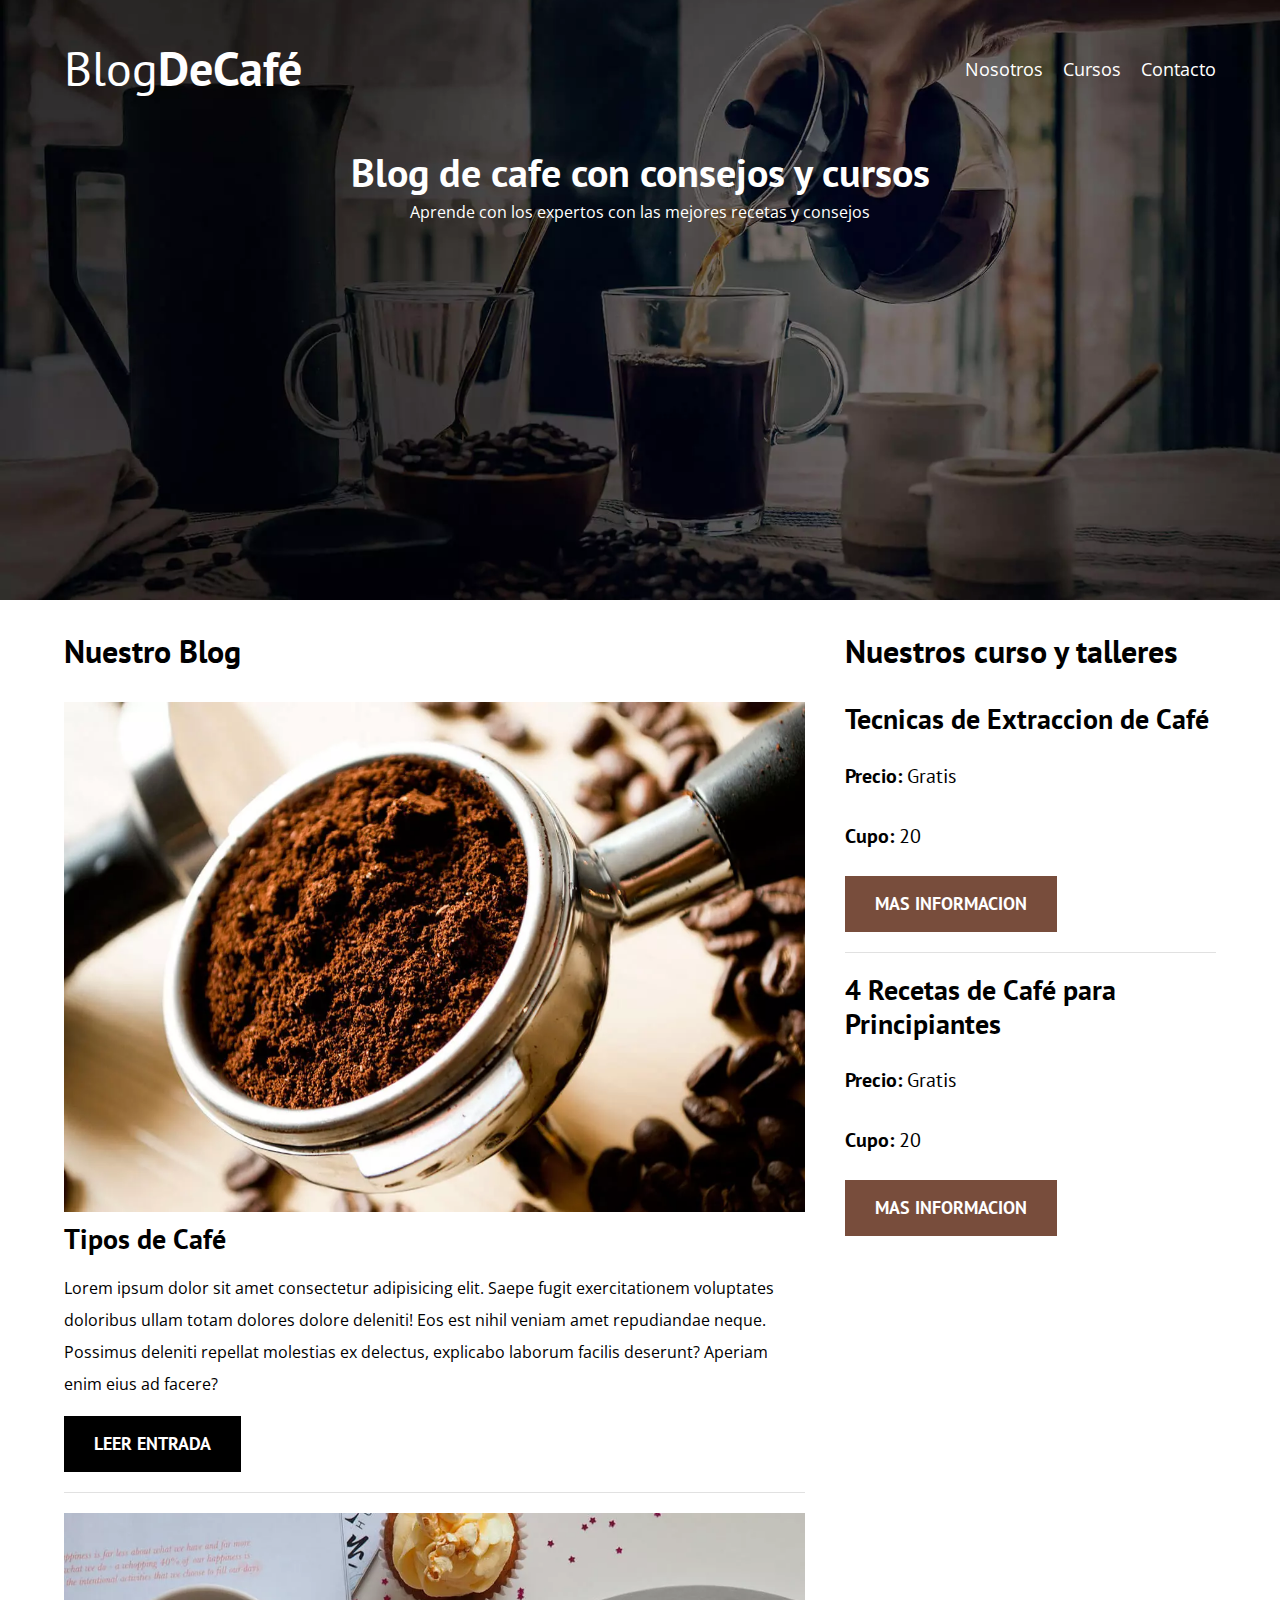
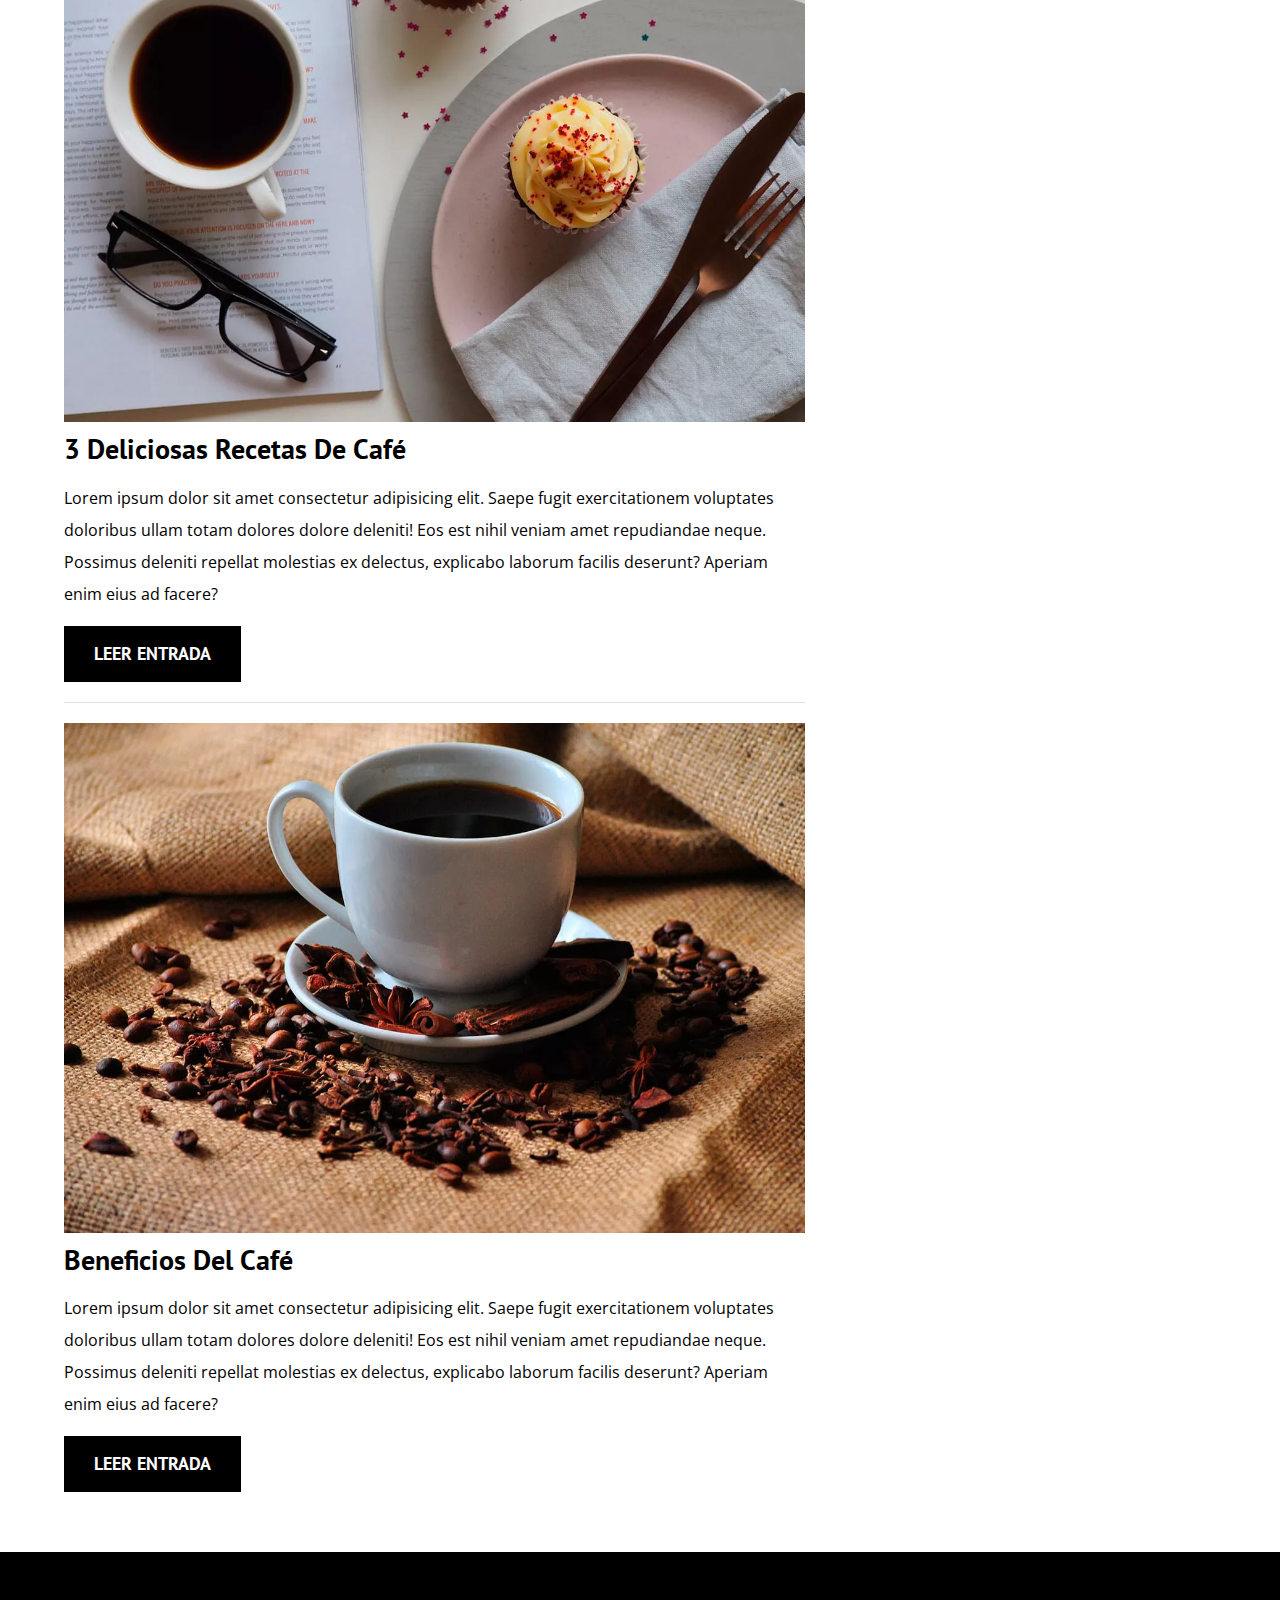
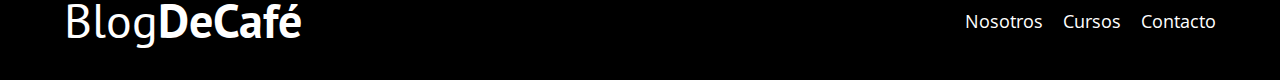
<file: BlogCafé/index.html>
<!DOCTYPE html>
<html lang="en">
<head>
    <meta charset="UTF-8">
    <meta http-equiv="X-UA-Compatible" content="IE=edge">
    <meta name="viewport" content="width=device-width, initial-scale=1.0">
    <title>BlogDeCafe</title>
    <meta name="description" content="Pagina Web de Blog de Café">

    <!-- Prefetch -->
    <link rel="Prefetch" href="nosotros.html" as="document">

    <!-- Preload -->
    <link rel="Preload" href="normalize.css" as="style">
    <link rel="stylesheet" href="normalize.css">

    <link rel="Preload" href="https://fonts.googleapis.com/css2?family=Open+Sans&family=PT+Sans:wght@400;700&display=swap" as="font" crossorigin="crossorigin">
    <link href="https://fonts.googleapis.com/css2?family=Open+Sans&family=PT+Sans:wght@400;700&display=swap" rel="stylesheet">

    <link rel="Preload" href="style.css" as="style">
    <link rel="stylesheet" href="style.css">

<body>
    
    <header class="header">

        <div class="contenedor">
            <div class="barra">
                <a href="index.html" class="logo">
                    <h1 class="logo__nombre no-margin centrar-texto">Blog<span class="logo__bold">DeCafé</span></h1>
                </a>

                <nav class="navegacion">
                    <a href="nosotros.html" class="navegacion__enlace">Nosotros</a>
                    <a href="cursos.html" class="navegacion__enlace">Cursos</a>
                    <a href="contacto.html" class="navegacion__enlace">Contacto</a>
                </nav>
            </div>
        </div>

        <div class="header__texto">
            <h2 class="no-margin">Blog de cafe con consejos y cursos</h2>
            <p class="no-margin">Aprende con los expertos con las mejores recetas y consejos</p>
        </div>
    </header>

    <div class="contenedor contenido-principal">
        <main class="blog">
            <h3>Nuestro Blog</h3>

            <!-- Articulo 1 -->
            <article class="entrada">
                <div class="entrada__imagen">
                    <!-- webp optimiza mejor las imagenes -->
                    <picture>
                        <source loading="lazy" srcset="img/blog1.webp" type="image/webp">
                        <img loading="lazy" src="img/blog1.jpg" alt="imagen blog">
                    </picture>
                </div>

                <div class="entrada__contenido">
                    <h4 class="no-margin">Tipos de Café</h4>
                    <p>Lorem ipsum dolor sit amet consectetur adipisicing elit. Saepe fugit exercitationem voluptates doloribus ullam totam dolores dolore deleniti! Eos est nihil veniam amet repudiandae neque. Possimus deleniti repellat molestias ex delectus, explicabo laborum facilis deserunt? Aperiam enim eius ad facere?</p>
                    <a href="entrada.html" class="boton boton--primario">Leer entrada</a>
                </div>
            </article>

            <!-- Articulo 2 -->
            <article class="entrada">
                <div class="entrada__imagen">
                    <picture>
                        <source loading="lazy" srcset="img/blog2.webp" type="image/webp">
                        <img loading="lazy" src="img/blog2.jpg" alt="imagen blog">
                    </picture>
                </div>

                <div class="entrada__contenido">
                    <h4 class="no-margin">3 Deliciosas Recetas De Café</h4>
                    <p>Lorem ipsum dolor sit amet consectetur adipisicing elit. Saepe fugit exercitationem voluptates doloribus ullam totam dolores dolore deleniti! Eos est nihil veniam amet repudiandae neque. Possimus deleniti repellat molestias ex delectus, explicabo laborum facilis deserunt? Aperiam enim eius ad facere?</p>
                    <a href="entrada.html" class="boton boton--primario">Leer entrada</a>
                </div>
            </article>

            <!-- Articulo 3 -->
            <article class="entrada">
                <div class="entrada__imagen">
                    <picture>
                        <source loading="lazy" srcset="img/blog3.webp" type="image/webp">
                        <img loading="lazy" src="img/blog3.jpg" alt="imagen blog">
                    </picture>
                </div>

                <div class="entrada__contenido">
                    <h4 class="no-margin">Beneficios Del Café</h4>
                    <p>Lorem ipsum dolor sit amet consectetur adipisicing elit. Saepe fugit exercitationem voluptates doloribus ullam totam dolores dolore deleniti! Eos est nihil veniam amet repudiandae neque. Possimus deleniti repellat molestias ex delectus, explicabo laborum facilis deserunt? Aperiam enim eius ad facere?</p>
                    <a href="entrada.html" class="boton boton--primario">Leer entrada</a>
                </div>
            </article>
        </main>
        <aside class="sidebar">
            <h3>Nuestros curso y talleres</h3>

            <ul class="cursos no-padding">
                <li class="widget-curso">
                    <h4 class="no-margin">Tecnicas de Extraccion de Café</h4>
                    <p class="widget-curso__label">Precio:
                        <span class="widget-curso__info">Gratis</span>
                    </p>
                    <p class="widget-curso__label">Cupo:
                        <span class="widget-curso__info">20</span>
                    </p>
                    <a href="entrada.html" class="boton boton--secundario">Mas Informacion</a>
                </li>
                
                <li class="widget-curso">
                    <h4 class="no-margin">4 Recetas de Café para Principiantes</h4>
                    <p class="widget-curso__label">Precio:
                        <span class="widget-curso__info">Gratis</span>
                    </p>
                    <p class="widget-curso__label">Cupo:
                        <span class="widget-curso__info">20</span>
                    </p>
                    <a href="entrada.html" class="boton boton--secundario">Mas Informacion</a>
                </li>
        </aside>
    </div>

    <footer class="footer"> 
        <div class="contenedor">

            <div class="barra">
                <a href="index.html" class="logo">
                    <h1 class="logo__nombre no-margin centrar-texto">Blog<span class="logo__bold">DeCafé</span></h1>
                </a>

                <nav class="navegacion">
                    <a href="nosotros.html" class="navegacion__enlace">Nosotros</a>
                    <a href="cursos.html" class="navegacion__enlace">Cursos</a>
                    <a href="contacto.html" class="navegacion__enlace">Contacto</a>
                </nav>
            </div>

        </div>
    </footer>


    <script src="js/normalizr.js"></script>
</body>
</html>
</file>
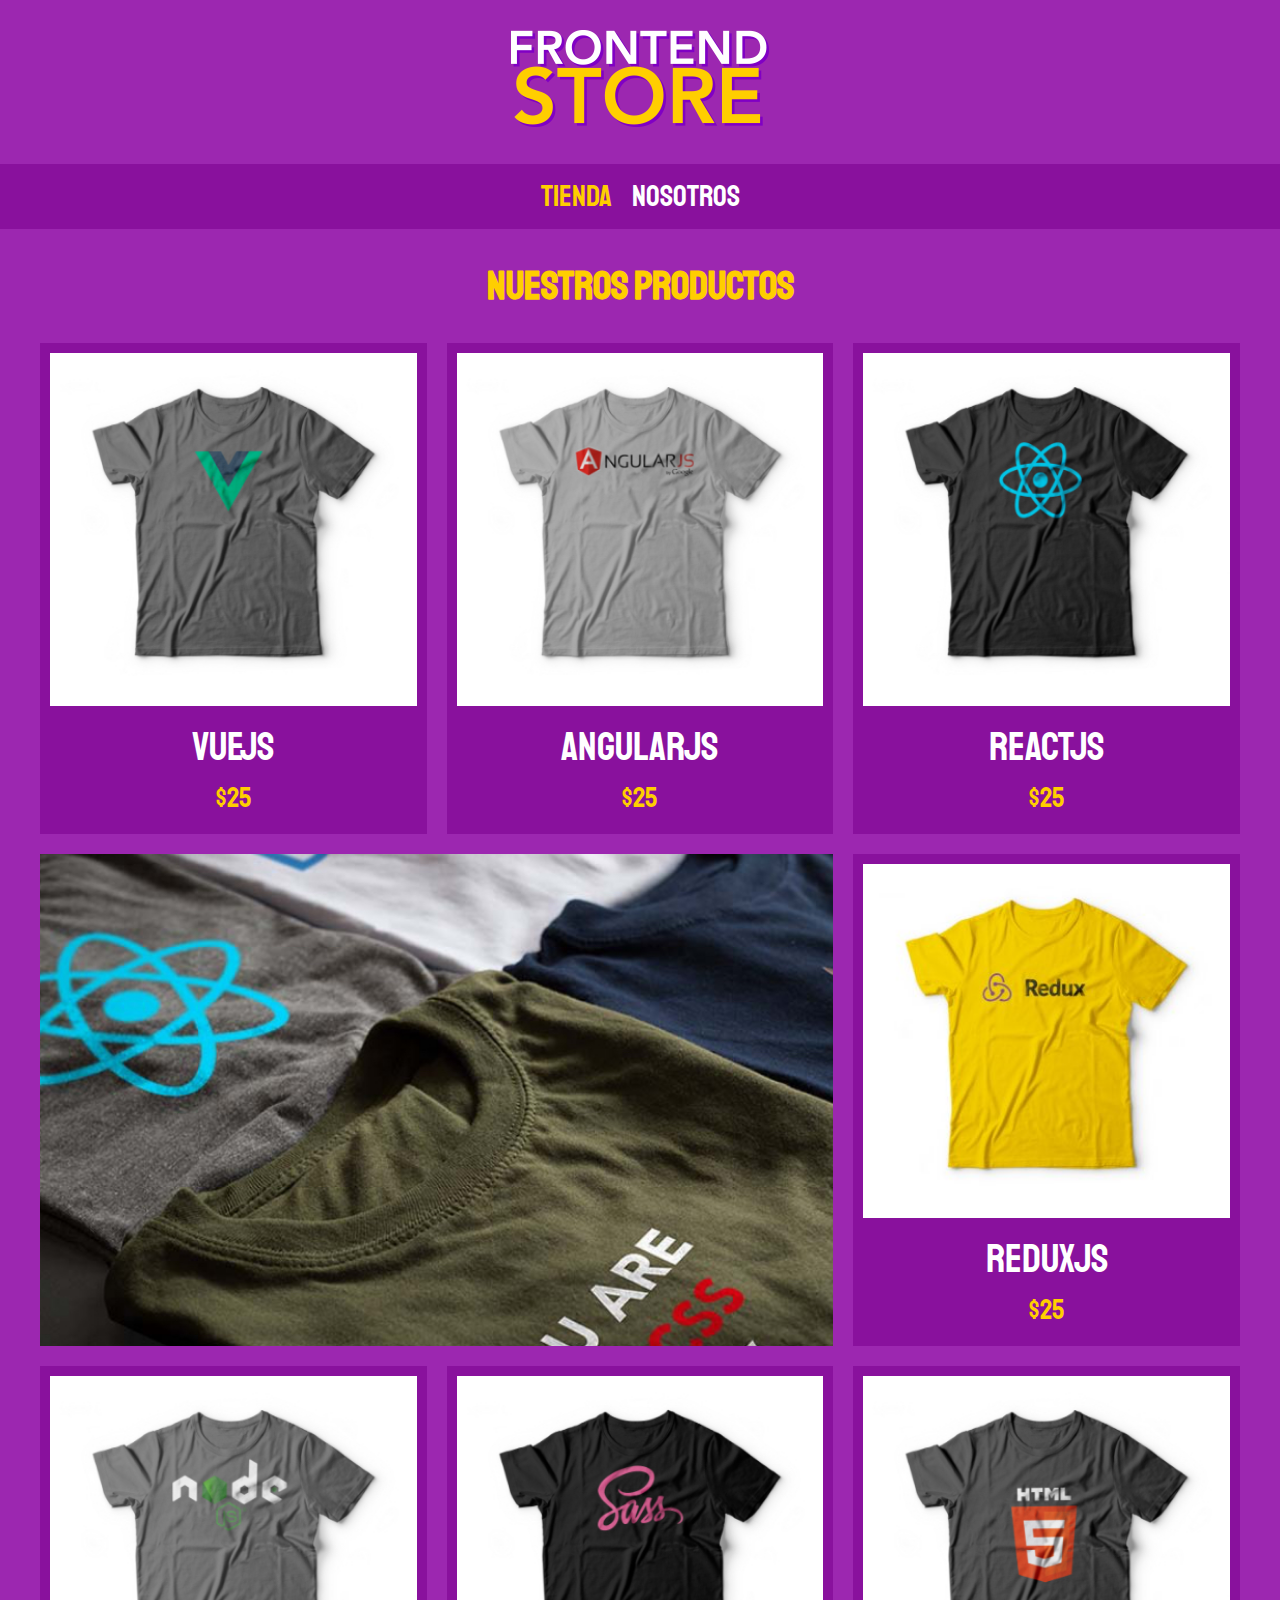
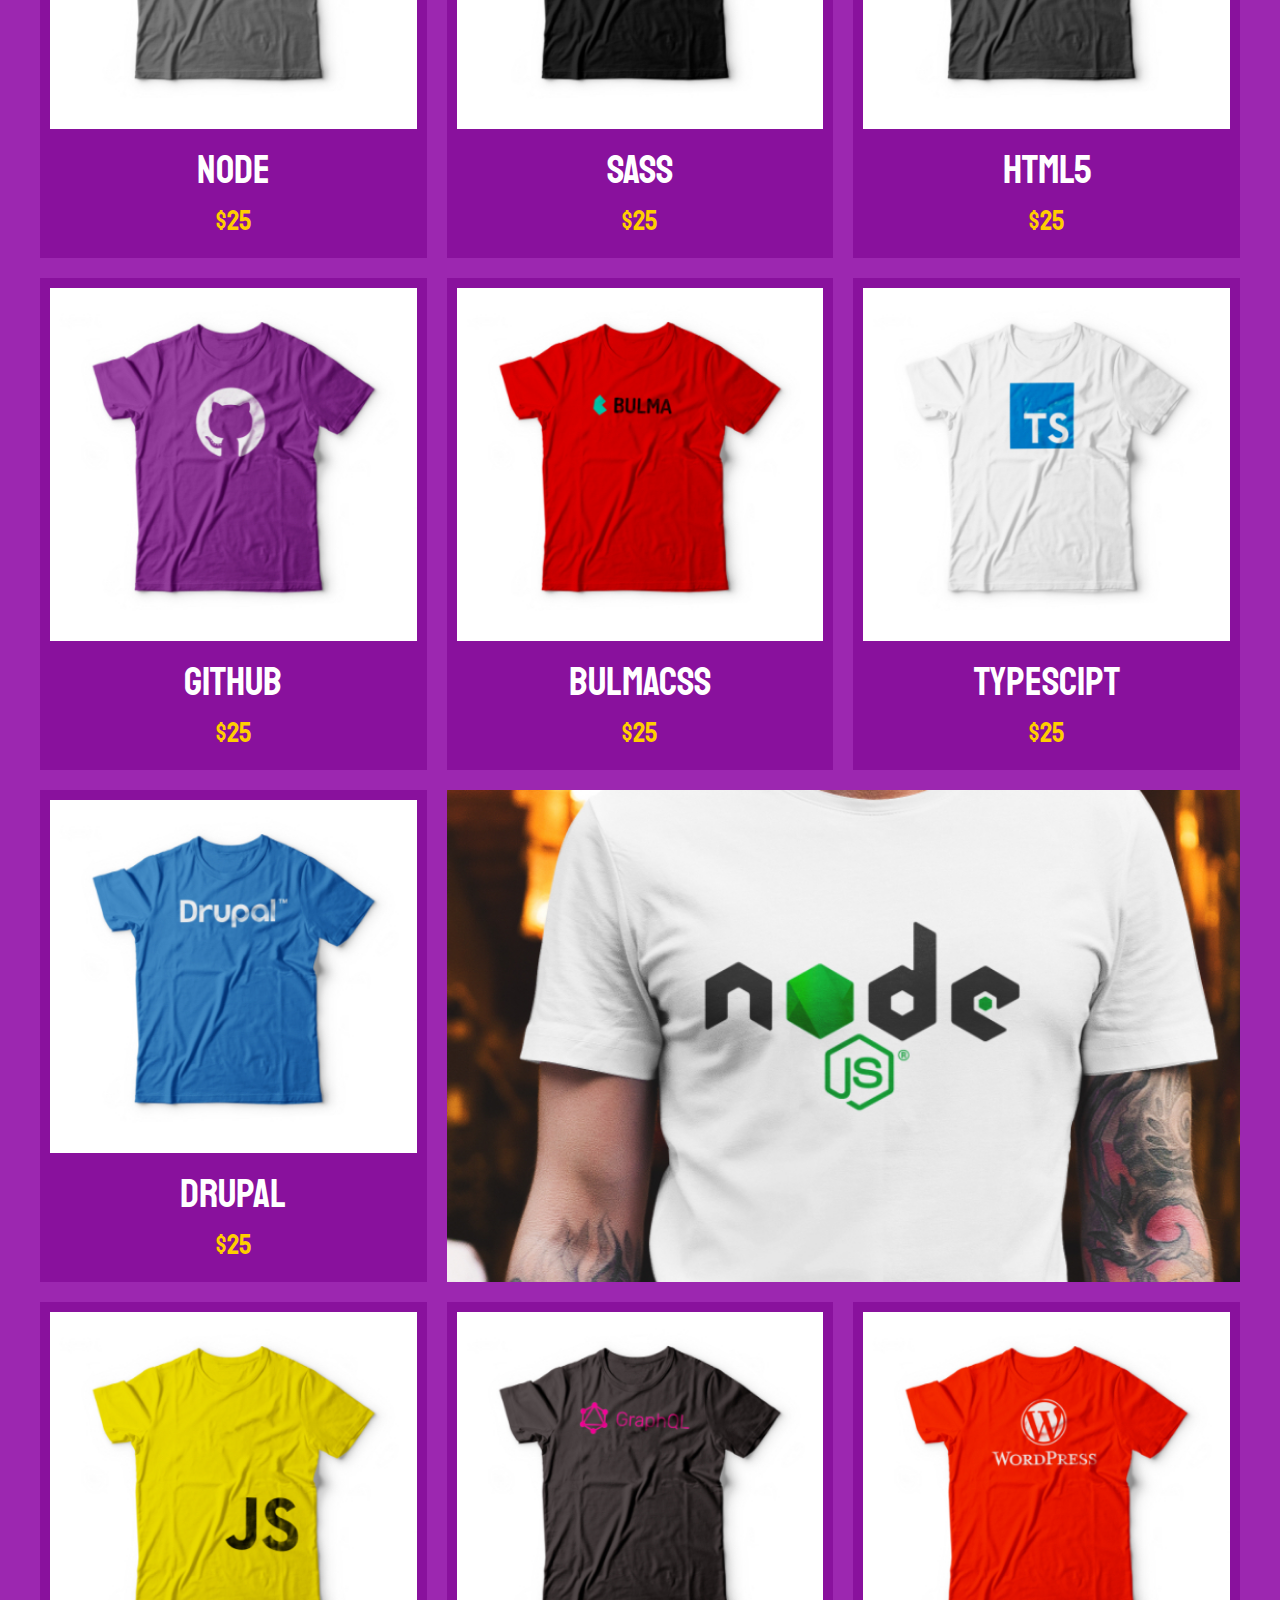
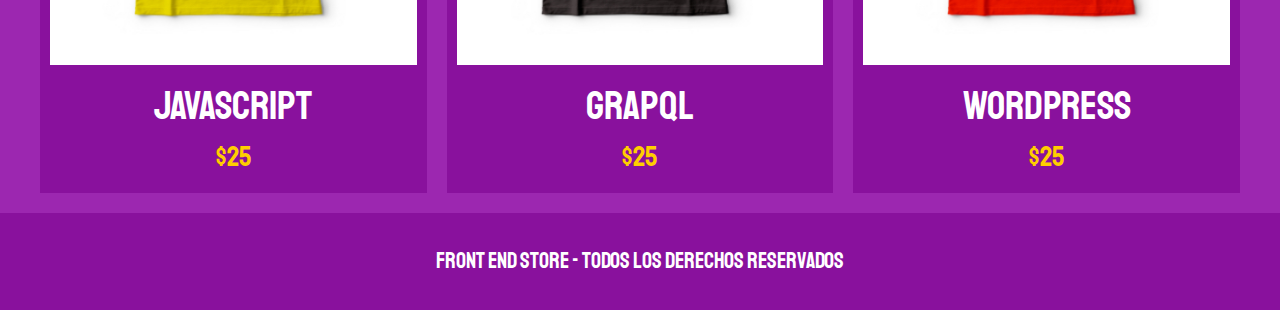
<file: Frontend Store/index.html>
<!DOCTYPE html>
<html lang="en">
<head>
    <meta charset="UTF-8">
    <meta name="viewport" content="width=device-width, initial-scale=1.0">
    <title>Frontend Store</title>
    <link rel="stylesheet" href="normalize.css">
    <link rel="preconnect" href="https://fonts.googleapis.com">
    <link rel="preconnect" href="https://fonts.gstatic.com" crossorigin>
    <link href="https://fonts.googleapis.com/css2?family=Staatliches&display=swap" rel="stylesheet">
    <link rel="stylesheet" href="estilo.css">
</head>
<body>
    <header class="header">
        <a href="index.html">
            <img class="header__logo" src=".//img/logo.png" alt="Logotipo">
        </a>
    </header>

    <nav class="navegacion">
        <a class="navegacion__enlace navegacion__enlace--activo" href="index.html">Tienda</a>
        <a class="navegacion__enlace" href="nosotros.html">Nosotros</a>
    </nav>

    <main class="contenedor">
        <h1>Nuestros Productos</h1>

        <div class="grid">
            <div class="producto">
                <a href="producto.html">
                    <img class="producto__imagen" src="img/1.jpg" alt="imagen camisa">
                    <div class="producto__informacion">
                        <p class="producto__nombre">VueJS</p>
                        <p class="producto__precio">$25</p>
                    </div>
                </a>
            </div> <!-- .producto -->
            <div class="producto">
                <a href="producto.html">
                    <img class="producto__imagen" src="img/2.jpg" alt="imagen camisa">
                    <div class="producto__informacion">
                        <p class="producto__nombre">AngularJS</p>
                        <p class="producto__precio">$25</p>
                    </div>
                </a>
            </div> <!-- .producto -->
            <div class="producto">
                <a href="producto.html">
                    <img class="producto__imagen" src="img/3.jpg" alt="imagen camisa">
                    <div class="producto__informacion">
                        <p class="producto__nombre">ReactJS</p>
                        <p class="producto__precio">$25</p>
                    </div>
                </a>
            </div> <!-- .producto -->
            <div class="producto">
                <a href="producto.html">
                    <img class="producto__imagen" src="img/4.jpg" alt="imagen camisa">
                    <div class="producto__informacion">
                        <p class="producto__nombre">ReduxJS</p>
                        <p class="producto__precio">$25</p>
                    </div>
                </a>
            </div> <!-- .producto -->
            <div class="producto">
                <a href="producto.html">
                    <img class="producto__imagen" src="img/5.jpg" alt="imagen camisa">
                    <div class="producto__informacion">
                        <p class="producto__nombre">Node</p>
                        <p class="producto__precio">$25</p>
                    </div>
                </a>
            </div> <!-- .producto -->
            <div class="producto">
                <a href="producto.html">
                    <img class="producto__imagen" src="img/6.jpg" alt="imagen camisa">
                    <div class="producto__informacion">
                        <p class="producto__nombre">SASS</p>
                        <p class="producto__precio">$25</p>
                    </div>
                </a>
            </div> <!-- .producto -->
            <div class="producto">
                <a href="producto.html">
                    <img class="producto__imagen" src="img/7.jpg" alt="imagen camisa">
                    <div class="producto__informacion">
                        <p class="producto__nombre">HTML5</p>
                        <p class="producto__precio">$25</p>
                    </div>
                </a>
            </div> <!-- .producto -->
            <div class="producto">
                <a href="producto.html">
                    <img class="producto__imagen" src="img/8.jpg" alt="imagen camisa">
                    <div class="producto__informacion">
                        <p class="producto__nombre">Github</p>
                        <p class="producto__precio">$25</p>
                    </div>
                </a>
            </div> <!-- .producto -->
            <div class="producto">
                <a href="producto.html">
                    <img class="producto__imagen" src="img/9.jpg" alt="imagen camisa">
                    <div class="producto__informacion">
                        <p class="producto__nombre">BulmaCss</p>
                        <p class="producto__precio">$25</p>
                    </div>
                </a>
            </div> <!-- .producto -->
            <div class="producto">
                <a href="producto.html">
                    <img class="producto__imagen" src="img/10.jpg" alt="imagen camisa">
                    <div class="producto__informacion">
                        <p class="producto__nombre">TypeScipt</p>
                        <p class="producto__precio">$25</p>
                    </div>
                </a>
            </div> <!-- .producto -->
            <div class="producto">
                <a href="producto.html">
                    <img class="producto__imagen" src="img/11.jpg" alt="imagen camisa">
                    <div class="producto__informacion">
                        <p class="producto__nombre">Drupal</p>
                        <p class="producto__precio">$25</p>
                    </div>
                </a>
            </div> <!-- .producto -->
            <div class="producto">
                <a href="producto.html">
                    <img class="producto__imagen" src="img/12.jpg" alt="imagen camisa">
                    <div class="producto__informacion">
                        <p class="producto__nombre">JavaScript</p>
                        <p class="producto__precio">$25</p>
                    </div>
                </a>
            </div> <!-- .producto -->
            <div class="producto">
                <a href="producto.html">
                    <img class="producto__imagen" src="img/13.jpg" alt="imagen camisa">
                    <div class="producto__informacion">
                        <p class="producto__nombre">GrapQl</p>
                        <p class="producto__precio">$25</p>
                    </div>
                </a>
            </div> <!-- .producto -->
            <div class="producto">
                <a href="producto.html">
                    <img class="producto__imagen" src="img/14.jpg" alt="imagen camisa">
                    <div class="producto__informacion">
                        <p class="producto__nombre">WordPress</p>
                        <p class="producto__precio">$25</p>
                    </div>
                </a>
            </div> <!-- .producto -->

            <div class="grafico grafico--camisas"></div>
            <div class="grafico grafico--node"></div>
        </div>
    </main>
    <footer class="footer">
        <p class="footer__texto">Front End Store - Todos los derechos reservados</p>
    </footer>
</body>
</html>
</file>
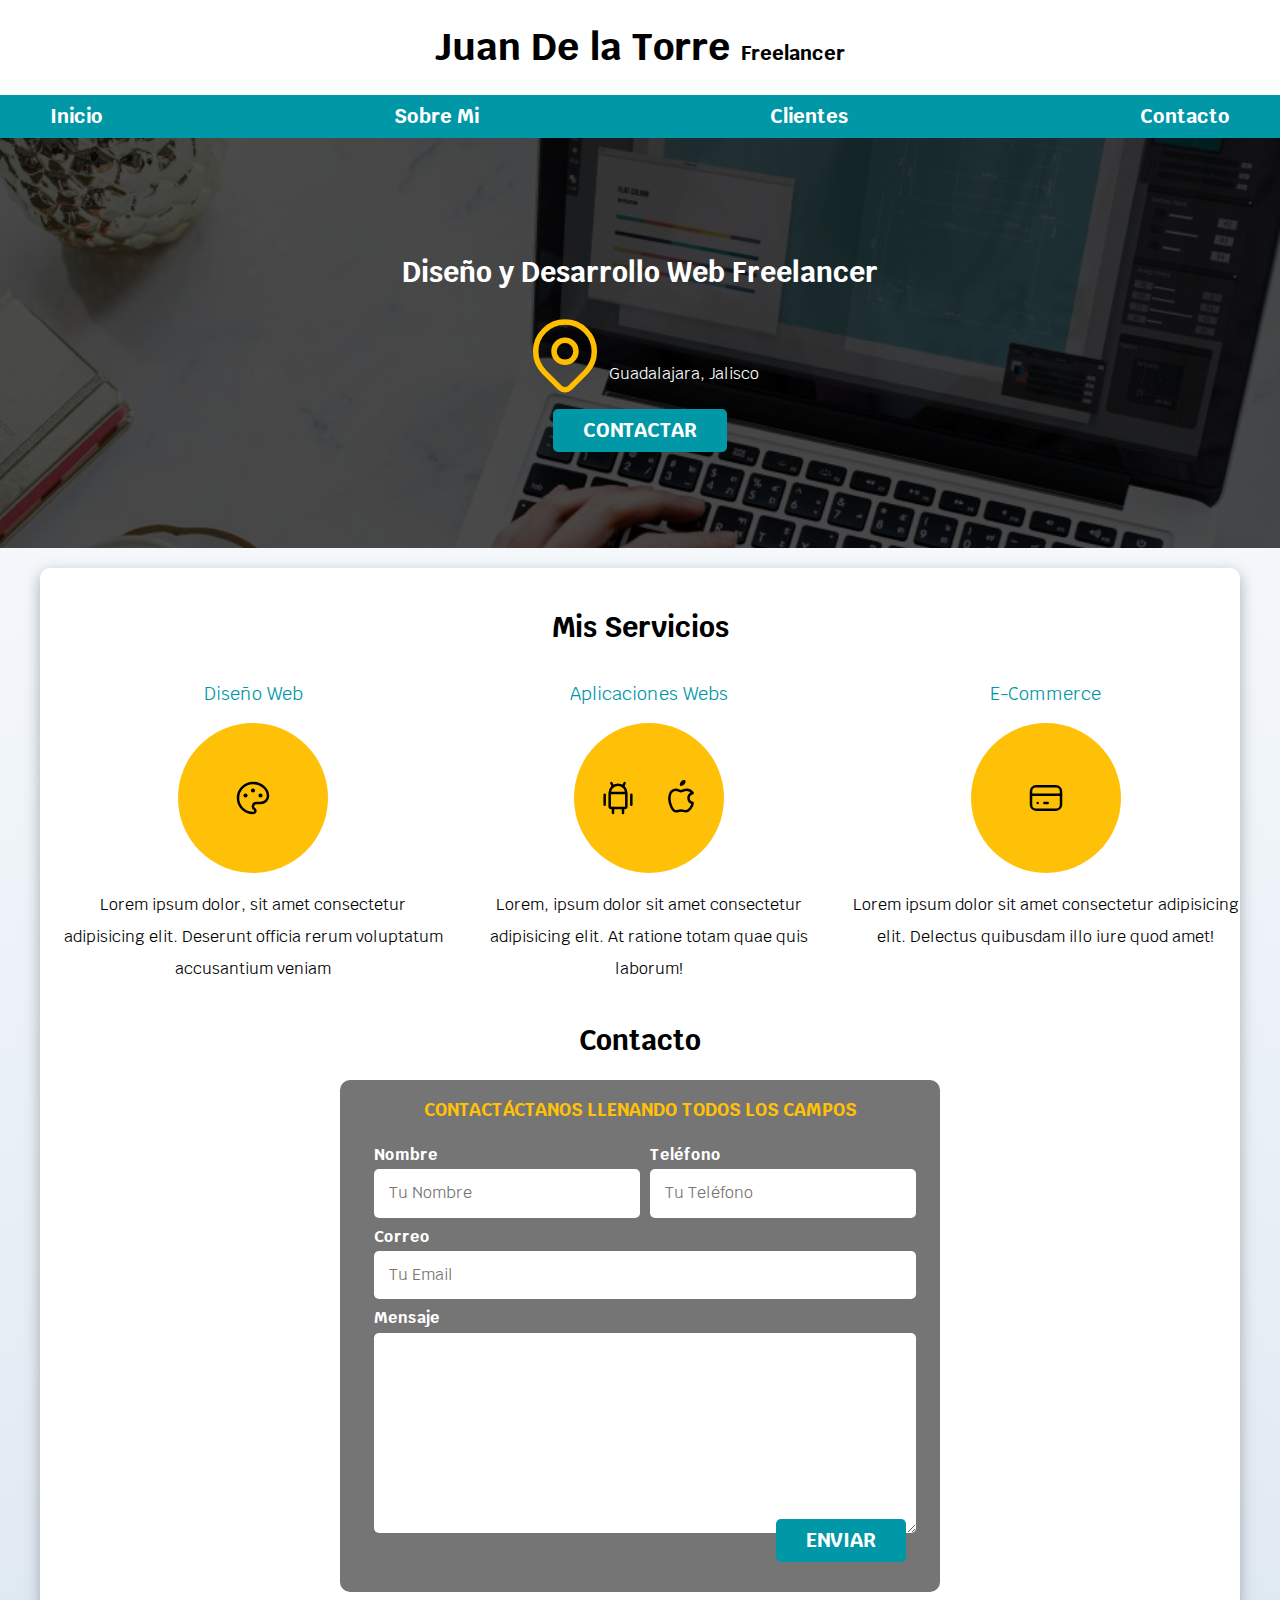
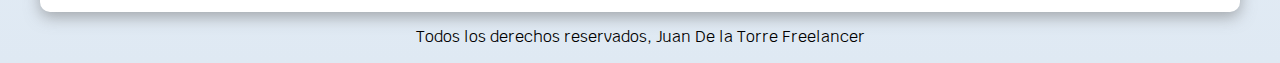
<file: Pagina Freelancer/index.html>
<!DOCTYPE html>
<html lang="en">
<head>
    <meta charset="UTF-8">
    <meta name="viewport" content="width=device-width, initial-scale=1.0">
    <title>Diseño Freelancer</title>
    <link rel="preload" href="normalize.css" as="style">
    <link rel="stylesheet" href="normalize.css">
    <link rel="preconnect" href="https://fonts.googleapis.com">
    <link rel="preconnect" href="https://fonts.gstatic.com" crossorigin>
    <link href="https://fonts.googleapis.com/css2?family=Krub:wght@400;700&display=swap" rel="stylesheet">
    <link rel="preload" href="estilo.css" as="style">
    <link rel="stylesheet" href="estilo.css">

</head>
<body>
    <header>
        <h1 class="titulo">Juan De la Torre <span>Freelancer</span></h1>
    </header>

    <div class="nav-bg">
        <nav class="navegacion-principal contenedor">
            <a href="#">Inicio</a>
            <a href="#">Sobre Mi</a>
            <a href="#">Clientes</a>
            <a href="#">Contacto</a>
        </nav>
    </div> <!-- .nav-bg -->

    <section class="hero">
        <div class="contenido-hero">
            <h2>Diseño y Desarrollo Web <span>Freelancer</span></h2>

            <div class="ubicacion">
                <svg xmlns="http://www.w3.org/2000/svg" class="icon icon-tabler icon-tabler-map-pin" width="88" height="88" viewBox="0 0 24 24" stroke-width="1.5" stroke="#ffbf00" fill="none" stroke-linecap="round" stroke-linejoin="round">
                    <path stroke="none" d="M0 0h24v24H0z" fill="none"/>
                    <circle cx="12" cy="11" r="3" />
                    <path d="M17.657 16.657l-4.243 4.243a2 2 0 0 1 -2.827 0l-4.244 -4.243a8 8 0 1 1 11.314 0z" />
                </svg>
                <p>Guadalajara, Jalisco</p>
            </div>

            <a class="boton" href="#">Contactar</a>
        </div> <!-- .contnido-hero -->
        
    </section>

    <main class="contenedor sombra">
        <h2>Mis Servicios</h2>

        <div class="servicios">
            <section class="servicio">
                <h3>Diseño Web</h3>
                <div class="iconos">
                    <svg xmlns="http://www.w3.org/2000/svg" class="icon icon-tabler icon-tabler-palette" width="40" height="40" viewBox="0 0 24 24" stroke-width="1.5" stroke="#000000" fill="none" stroke-linecap="round" stroke-linejoin="round">
                        <path stroke="none" d="M0 0h24v24H0z" fill="none"/>
                        <path d="M12 21a9 9 0 1 1 0 -18a9 8 0 0 1 9 8a4.5 4 0 0 1 -4.5 4h-2.5a2 2 0 0 0 -1 3.75a1.3 1.3 0 0 1 -1 2.25" />
                        <circle cx="7.5" cy="10.5" r=".5" fill="currentColor" />
                        <circle cx="12" cy="7.5" r=".5" fill="currentColor" />
                        <circle cx="16.5" cy="10.5" r=".5" fill="currentColor" />
                    </svg>
                </div>
                <p>Lorem ipsum dolor, sit amet consectetur adipisicing elit. Deserunt officia rerum voluptatum accusantium veniam</p>
            </section>

            <section class="servicio">
                <h3>Aplicaciones Webs</h3>
                <div class="iconos">
                    <svg xmlns="http://www.w3.org/2000/svg" class="icon icon-tabler icon-tabler-brand-android" width="40" height="40" viewBox="0 0 24 24" stroke-width="1.5" stroke="#000000" fill="none" stroke-linecap="round" stroke-linejoin="round">
                        <path stroke="none" d="M0 0h24v24H0z" fill="none"/>
                        <line x1="4" y1="10" x2="4" y2="16" />
                        <line x1="20" y1="10" x2="20" y2="16" />
                        <path d="M7 9h10v8a1 1 0 0 1 -1 1h-8a1 1 0 0 1 -1 -1v-8a5 5 0 0 1 10 0" />
                        <line x1="8" y1="3" x2="9" y2="5" />
                        <line x1="16" y1="3" x2="15" y2="5" />
                        <line x1="9" y1="18" x2="9" y2="21" />
                        <line x1="15" y1="18" x2="15" y2="21" />
                    </svg>
                    <svg xmlns="http://www.w3.org/2000/svg" class="icon icon-tabler icon-tabler-brand-apple" width="40" height="40" viewBox="0 0 24 24" stroke-width="1.5" stroke="#000000" fill="none" stroke-linecap="round" stroke-linejoin="round">
                        <path stroke="none" d="M0 0h24v24H0z" fill="none"/>
                        <path d="M9 7c-3 0 -4 3 -4 5.5c0 3 2 7.5 4 7.5c1.088 -.046 1.679 -.5 3 -.5c1.312 0 1.5 .5 3 .5s4 -3 4 -5c-.028 -.01 -2.472 -.403 -2.5 -3c-.019 -2.17 2.416 -2.954 2.5 -3c-1.023 -1.492 -2.951 -1.963 -3.5 -2c-1.433 -.111 -2.83 1 -3.5 1c-.68 0 -1.9 -1 -3 -1z" />
                        <path d="M12 4a2 2 0 0 0 2 -2a2 2 0 0 0 -2 2" />
                    </svg>
                </div>
                <p>Lorem, ipsum dolor sit amet consectetur adipisicing elit. At ratione totam quae quis laborum!</p>
            </section>

            <section class="servicio">
                <h3>E-Commerce</h3>
                <div class="iconos">
                    <svg xmlns="http://www.w3.org/2000/svg" class="icon icon-tabler icon-tabler-credit-card" width="40" height="40" viewBox="0 0 24 24" stroke-width="1.5" stroke="#000000" fill="none" stroke-linecap="round" stroke-linejoin="round">
                        <path stroke="none" d="M0 0h24v24H0z" fill="none"/>
                        <rect x="3" y="5" width="18" height="14" rx="3" />
                        <line x1="3" y1="10" x2="21" y2="10" />
                        <line x1="7" y1="15" x2="7.01" y2="15" />
                        <line x1="11" y1="15" x2="13" y2="15" />
                    </svg>
                </div>
                <p>Lorem ipsum dolor sit amet consectetur adipisicing elit. Delectus quibusdam illo iure quod amet!</p>
            </section>
        </div> <!-- .servicios -->

        <section>
            <h2>Contacto</h2>

            <form class="formulario">
                <fieldset>
                    <legend>Contactáctanos llenando todos los campos</legend>
                    <div class="contenedor-campos">
                        <div class="campo">
                            <label>Nombre</label>
                            <input class="input-text" type="text" placeholder="Tu Nombre">
                        </div>

                        <div class="campo">
                            <label>Teléfono</label>
                            <input class="input-text" type="tel" placeholder="Tu Teléfono">
                        </div>

                        <div class="campo">
                            <label>Correo</label>
                            <input class="input-text" type="email" placeholder="Tu Email">
                        </div>

                        <div class="campo">
                            <label>Mensaje</label>
                            <textarea class="input-text"></textarea>
                        </div>
                    </div> <!-- .contenedor-campos -->
                    <div class="alinear-derecha flex">
                        <input class="boton w-sm-100" type="submit" value="Enviar">
                    </div>


                </fieldset>
            </form>
        </section>
    </main>

    <footer class="footer">
        <p>Todos los derechos reservados, Juan De la Torre Freelancer</p>
    </footer>
</body>
</html>
</file>
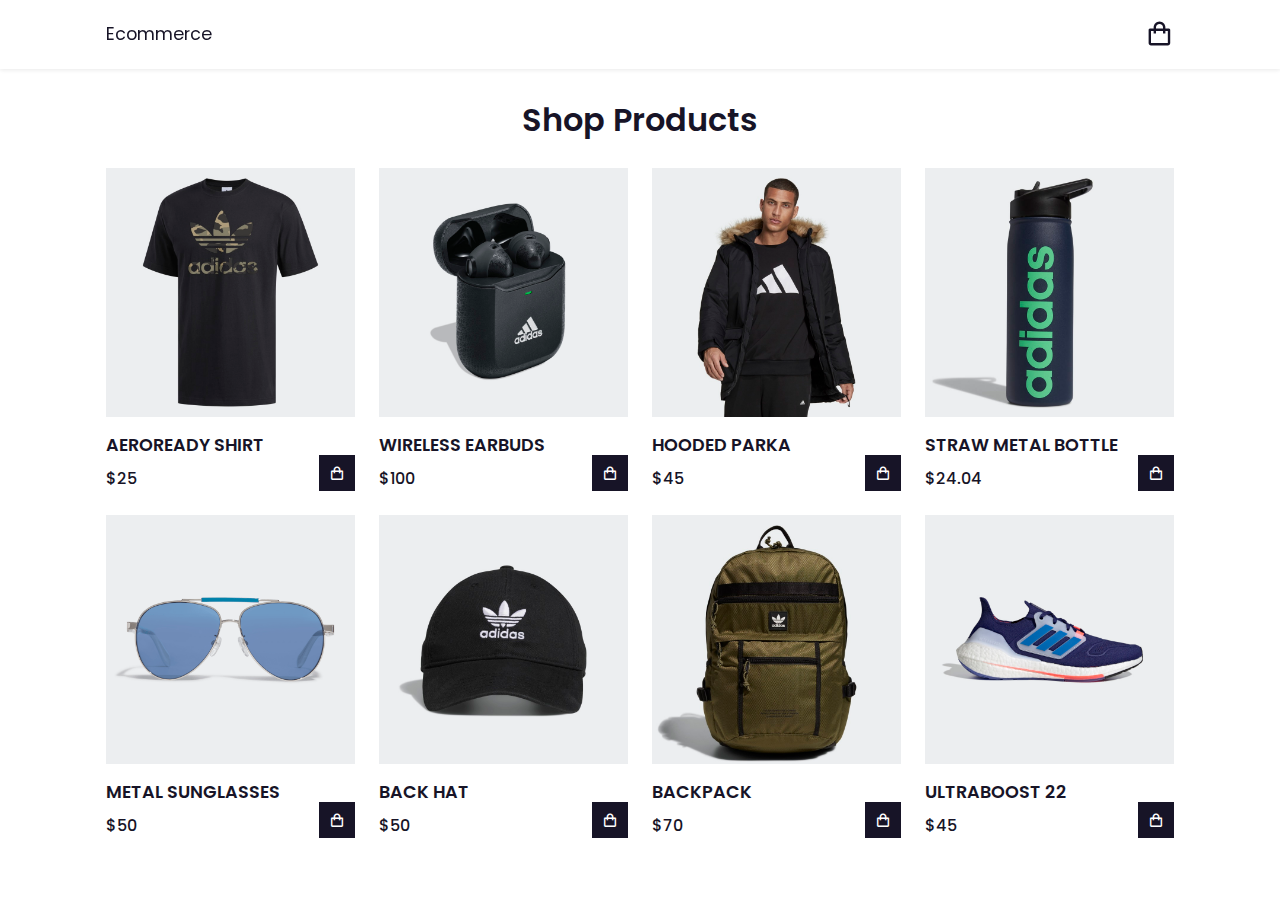
<file: Tienda model 2/index.html>
<!DOCTYPE html>
<html lang="en">
<head>
    <meta charset="UTF-8">
    <meta http-equiv="X-UA-Compatible" content="IE=edge">
    <meta name="viewport" content="width=device-width, initial-scale=1.0">
    <link rel="stylesheet" href="estilo.css">
    <title>Ecommerce Webside</title>
    <!-- Box Icon -->
    <link rel="stylesheet" href="https://cdn.jsdelivr.net/npm/boxicons@latest/css/boxicons.min.css">
</head>
<body>
    <!-- Header -->
    <header>
        <div class="nav container">
            <a href="#" class="logo">Ecommerce</a>
            <!-- Cart Icon -->
            <i class="bx bx-shopping-bag" id="cart-icon"></i>
            <!-- Cart -->
            <div class="cart">
                <h2 class="cart-title">Your Cart</h2>
                <!-- Content -->
                <div class="cart-content">
<!--  -->
                    <!-- <div class="cart-box"> -->
                        <!-- <img src="img/product2.jpg" alt="" class="cart-img">
                        <div class="detail-box">
                            <div class="cart-product-title">Earbuds</div>
                            <div class="cart-price">$25.04</div>
                            <input type="number" value="1" class="cart-quantity">
                        </div>
                         Remove Cart -->
                        <!-- <i class="bx bxs-trash-alt cart-remove"></i> --> 
                 <!-- </div> -->
<!--  -->   

                </div>
                <!-- Total -->
                <div class="total">
                    <div class="total-title">Total</div>
                    <div class="total-price">$0</div>
                </div>
                <!-- Buy Buttom -->
                <button type="button" class="btn-buy">Buy Now</button>
                <!-- Cart Close -->
                <i class="bx bx-x" id="close-cart"></i>

            </div>
        </div>
    </header>
    <!-- Shop -->
    <section class="shop container">
        <h2 class="section-title">Shop Products</h2>
        <!-- Content -->
        <div class="shop-content">
           <!-- Box 1 -->
            <div class="product-box">
                <img src="img/product1.jpg" alt="" class="product-img">
                <h2 class="product-title">AEROREADY SHIRT</h2>
                <span class="price">$25</span>
                <i class="bx bx-shopping-bag add-cart"></i> 
            </div> 
            <!-- Box 2 -->
            <div class="product-box">
                <img src="img/product2.jpg" alt="" class="product-img">
                <h2 class="product-title">WIRELESS EARBUDS</h2>
                <span class="price">$100</span>
                <i class="bx bx-shopping-bag add-cart"></i> 
            </div>
            <!-- Box 3 -->
            <div class="product-box">
                <img src="img/product3.jpg" alt="" class="product-img">
                <h2 class="product-title">HOODED PARKA</h2>
                <span class="price">$45</span>
                <i class="bx bx-shopping-bag add-cart"></i> 
            </div>
            <!-- Box 4 -->
            <div class="product-box">
                <img src="img/product4.jpg" alt="" class="product-img">
                <h2 class="product-title">STRAW METAL BOTTLE</h2>
                <span class="price">$24.04</span>
                <i class="bx bx-shopping-bag add-cart"></i> 
            </div>
            <!-- Box 5 -->
            <div class="product-box">
                <img src="img/product5.jpg" alt="" class="product-img">
                <h2 class="product-title">METAL SUNGLASSES</h2>
                <span class="price">$50</span>
                <i class="bx bx-shopping-bag add-cart"></i> 
            </div>
            <!-- Box 6 -->
            <div class="product-box">
                <img src="img/product6.jpg" alt="" class="product-img">
                <h2 class="product-title">BACK HAT</h2>
                <span class="price">$50</span>
                <i class="bx bx-shopping-bag add-cart"></i> 
            </div>
            <!-- Box 7 -->
            <div class="product-box">
                <img src="img/product7.jpg" alt="" class="product-img">
                <h2 class="product-title">BACKPACK</h2>
                <span class="price">$70</span>
                <i class="bx bx-shopping-bag add-cart"></i> 
            </div>
            <!-- Box 8 -->
            <div class="product-box">
                <img src="img/product8.jpg" alt="" class="product-img">
                <h2 class="product-title">ULTRABOOST 22</h2>
                <span class="price">$45</span>
                <i class="bx bx-shopping-bag add-cart"></i> 
            </div>
        </div>
    </section>
    <!-- Link To JS -->
    <script src="main.js"></script>
    
</body>
</html>
</file>
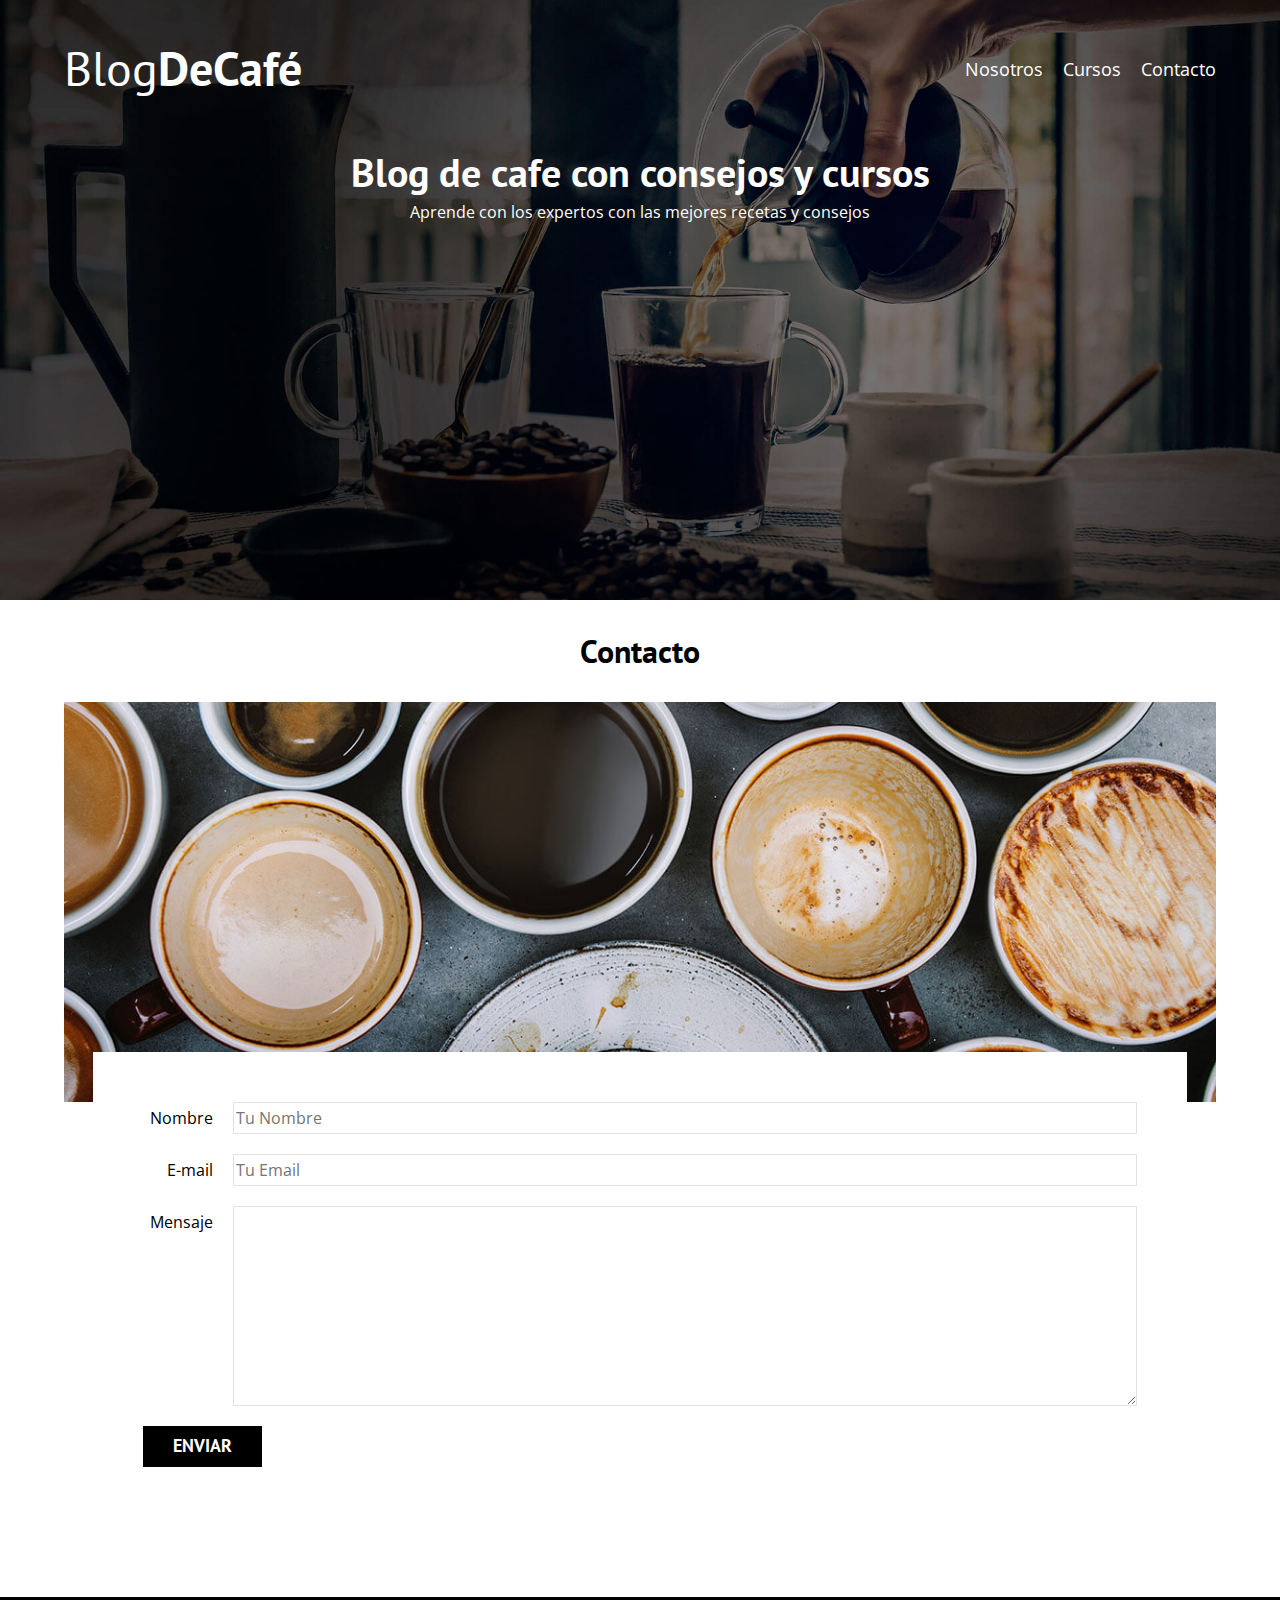
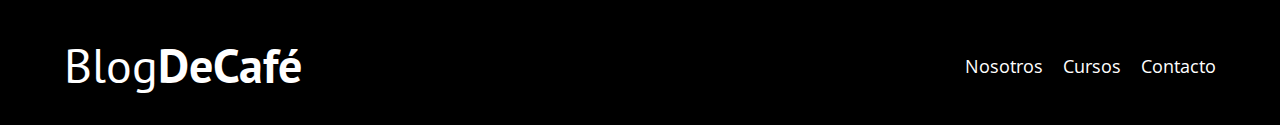
<file: BlogCafé/contacto.html>
<!DOCTYPE html>
<html lang="en">
<head>
    <meta charset="UTF-8">
    <meta http-equiv="X-UA-Compatible" content="IE=edge">
    <meta name="viewport" content="width=device-width, initial-scale=1.0">
    <title>BlogDeCafe</title>
    <link rel="stylesheet" href="normalize.css">
    <link href="https://fonts.googleapis.com/css2?family=Open+Sans&family=PT+Sans:wght@400;700&display=swap" rel="stylesheet">
    <link rel="stylesheet" href="style.css">
</head>
<body>
    
    <header class="header">

        <div class="contenedor">
            <div class="barra">
                <a href="index.html" class="logo">
                    <h1 class="logo__nombre no-margin centrar-texto">Blog<span class="logo__bold">DeCafé</span></h1>
                </a>

                <nav class="navegacion">
                    <a href="nosotros.html" class="navegacion__enlace">Nosotros</a>
                    <a href="cursos.html" class="navegacion__enlace">Cursos</a>
                    <a href="contacto.html" class="navegacion__enlace">Contacto</a>
                </nav>
            </div>
        </div>

        <div class="header__texto">
            <h2 class="no-margin">Blog de cafe con consejos y cursos</h2>
            <p class="no-margin">Aprende con los expertos con las mejores recetas y consejos</p>
        </div>
    </header>

    <main class="contenedor">
        <h3 class="centrar-texto">Contacto</h3>
        <div class="contacto-bg"></div>

        <form class="formulario">
            <div class="campo">
                <label class="campo__label" for="nombre">Nombre</label>
                <input class="campo__field" type="text" placeholder="Tu Nombre" id="nombre"> <!-- el for del label se combina con el id del input -->
            </div>
            <div class="campo">
                <label class="campo__label" for="email">E-mail</label>
                <input class="campo__field" type="email" placeholder="Tu Email" id="email"> 
            </div>
            <div class="campo">
                <label class="campo__label" for="mensaje">Mensaje</label>
                <textarea class="campo__field campo__field--texarea" id="mensaje"></textarea> 
            </div>
            <div class="campo"><input type="submit" value="Enviar" class="boton boton--primario">
                
            </div>
        </form>
        
    </main>

    <footer class="footer"> 
        <div class="contenedor">

            <div class="barra">
                <a href="index.html" class="logo">
                    <h1 class="logo__nombre no-margin centrar-texto">Blog<span class="logo__bold">DeCafé</span></h1>
                </a>

                <nav class="navegacion">
                    <a href="nosotros.html" class="navegacion__enlace">Nosotros</a>
                    <a href="cursos.html" class="navegacion__enlace">Cursos</a>
                    <a href="contacto.html" class="navegacion__enlace">Contacto</a>
                </nav>
            </div>

        </div>
    </footer>

</body>
</html>
</file>
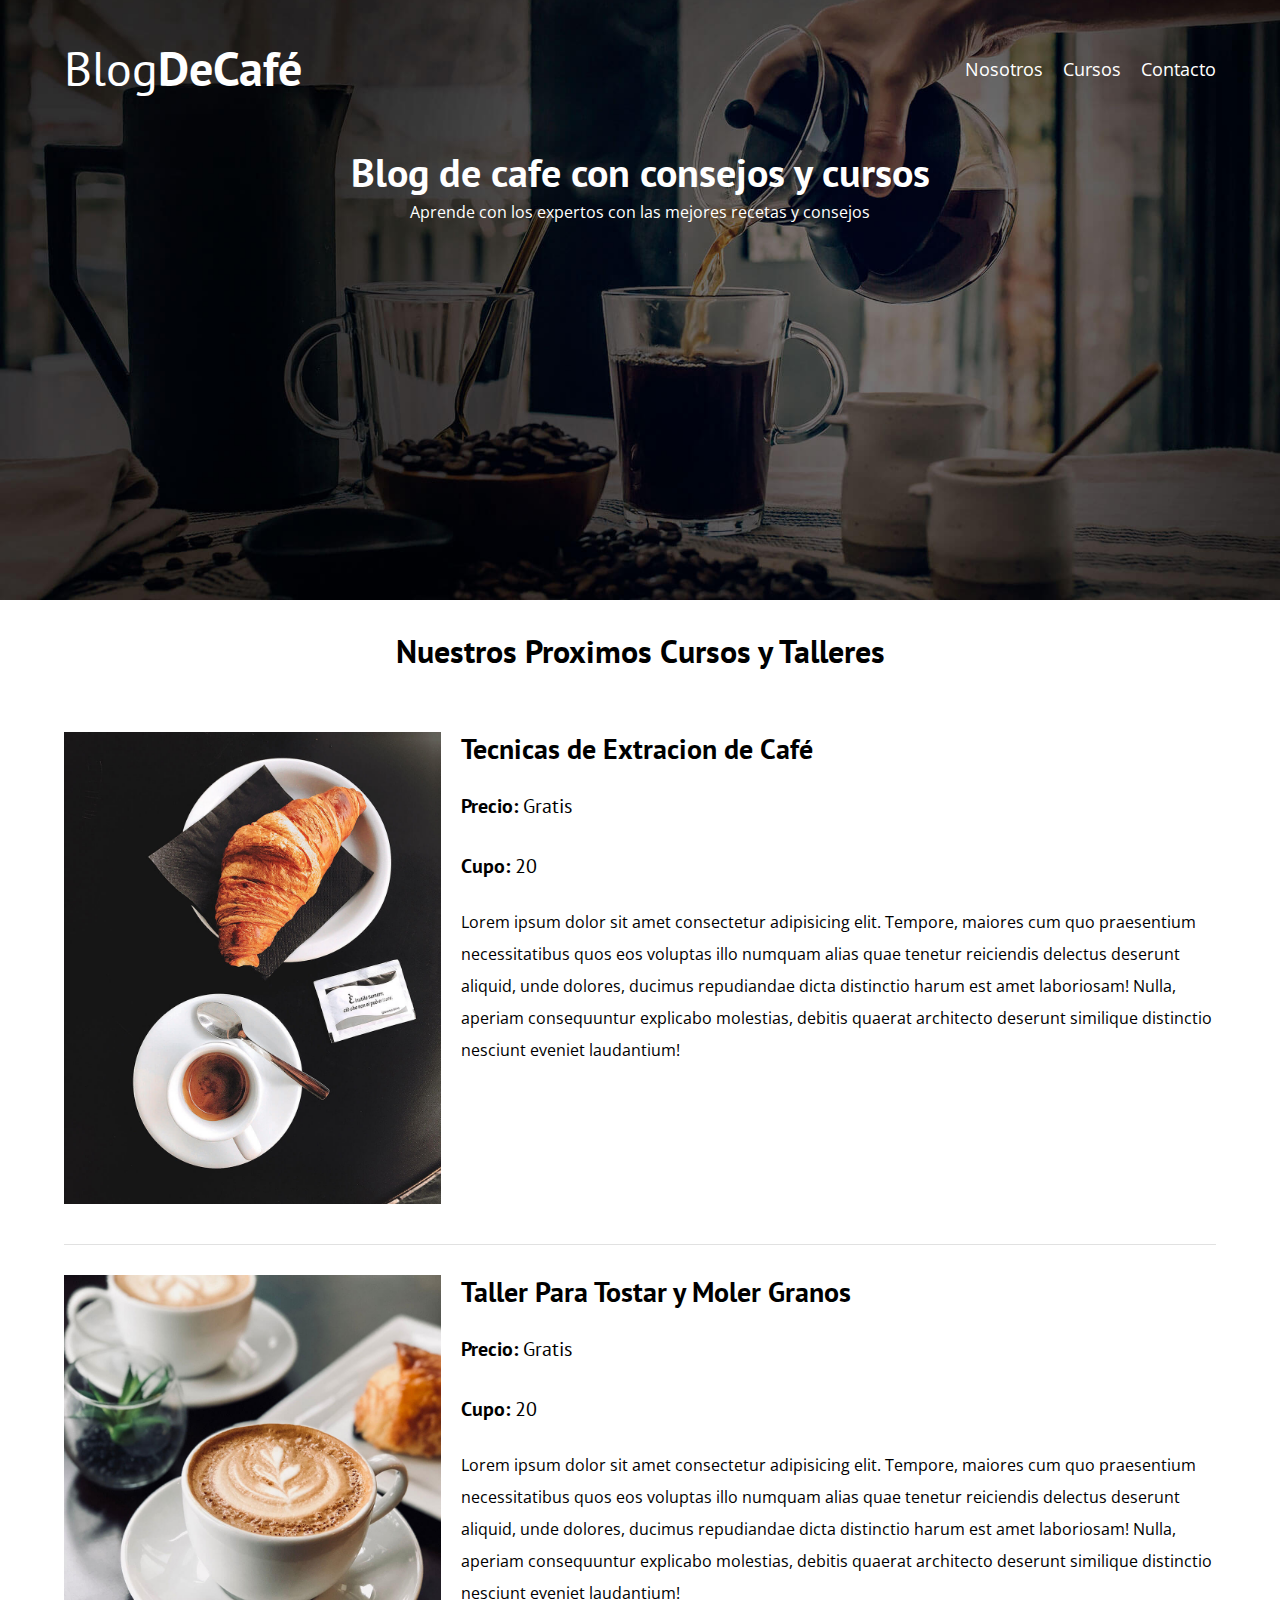
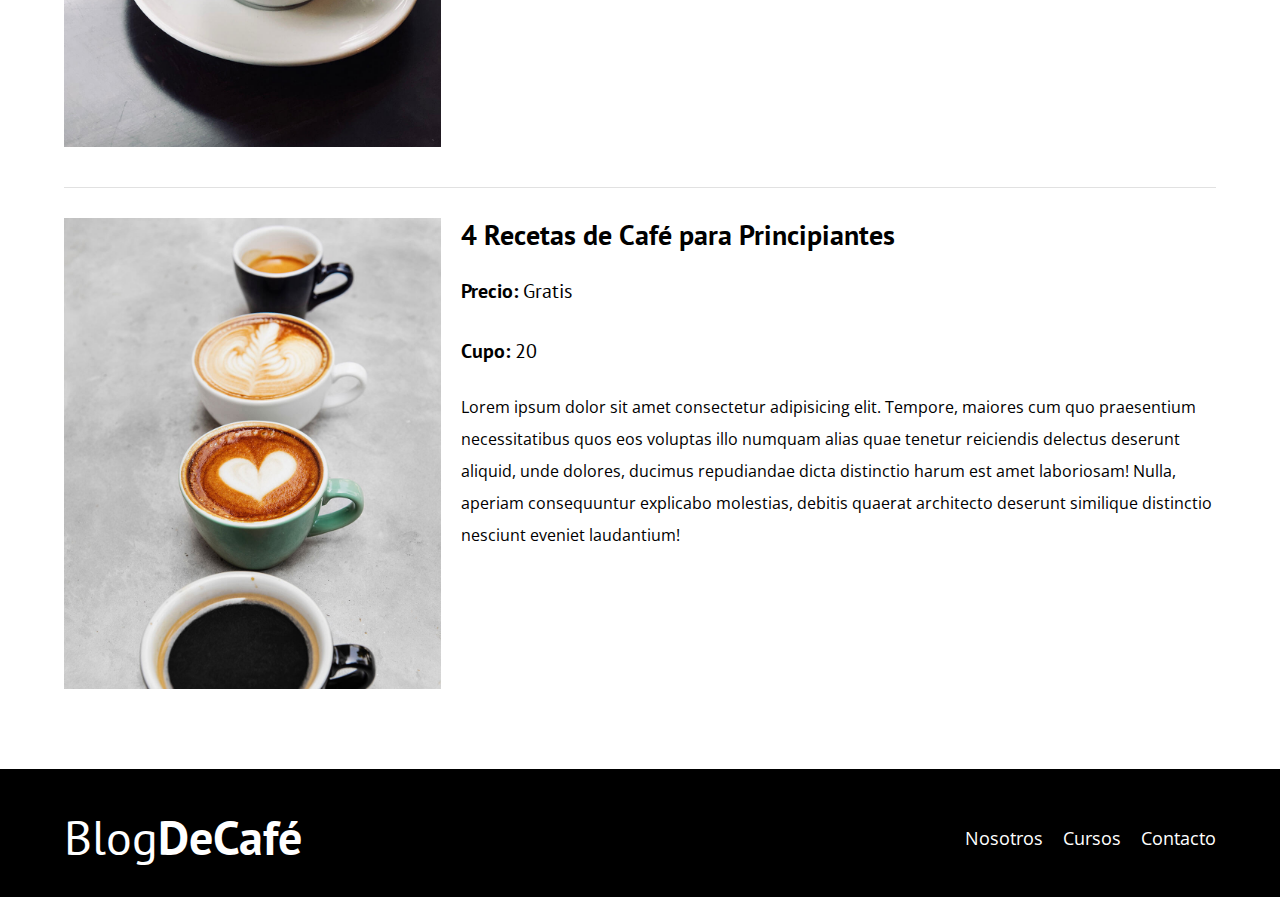
<file: BlogCafé/cursos.html>
<!DOCTYPE html>
<html lang="en">
<head>
    <meta charset="UTF-8">
    <meta http-equiv="X-UA-Compatible" content="IE=edge">
    <meta name="viewport" content="width=device-width, initial-scale=1.0">
    <title>BlogDeCafe</title>
    <link rel="stylesheet" href="normalize.css">
    <link href="https://fonts.googleapis.com/css2?family=Open+Sans&family=PT+Sans:wght@400;700&display=swap" rel="stylesheet">
    <link rel="stylesheet" href="style.css">
</head>
<body>
    
    <header class="header">

        <div class="contenedor">
            <div class="barra">
                <a href="index.html" class="logo">
                    <h1 class="logo__nombre no-margin centrar-texto">Blog<span class="logo__bold">DeCafé</span></h1>
                </a>

                <nav class="navegacion">
                    <a href="nosotros.html" class="navegacion__enlace">Nosotros</a>
                    <a href="cursos.html" class="navegacion__enlace">Cursos</a>
                    <a href="contacto.html" class="navegacion__enlace">Contacto</a>
                </nav>
            </div>
        </div>

        <div class="header__texto">
            <h2 class="no-margin">Blog de cafe con consejos y cursos</h2>
            <p class="no-margin">Aprende con los expertos con las mejores recetas y consejos</p>
        </div>
    </header>

    <main class="contenedor">
        <h3 class="centrar-texto">Nuestros Proximos Cursos y Talleres</h3>

        <div class="curso">
            <div class="curso__imagen">
                <img src="img/curso1.jpg" alt="imagen del curso">
            </div>
            
            <div class="curso__informacion">
                <h4 class="no-margin">Tecnicas de Extracion de Café</h4>
                <p class="curso__label">Precio:
                    <span class="curso__info">Gratis</span>
                </p>
                <p class="curso__label">Cupo:
                    <span class="curso__info">20</span>
                </p>
                <p class="curso__descripcion">
                    Lorem ipsum dolor sit amet consectetur adipisicing elit. Tempore, maiores cum quo praesentium necessitatibus quos eos voluptas illo numquam alias quae tenetur reiciendis delectus deserunt aliquid, unde dolores, ducimus repudiandae dicta distinctio harum est amet laboriosam! Nulla, aperiam consequuntur explicabo molestias, debitis quaerat architecto deserunt similique distinctio nesciunt eveniet laudantium!
                </p>
            </div> <!-- .curso-informacion -->
        </div> <!-- .curso -->

        <div class="curso">
            <div class="curso__imagen">
                <img src="img/curso2.jpg" alt="imagen del curso">
            </div>
            
            <div class="curso__informacion">
                <h4 class="no-margin">Taller Para Tostar y Moler Granos</h4>
                <p class="curso__label">Precio:
                    <span class="curso__info">Gratis</span>
                </p>
                <p class="curso__label">Cupo:
                    <span class="curso__info">20</span>
                </p>
                <p class="curso__descripcion">
                    Lorem ipsum dolor sit amet consectetur adipisicing elit. Tempore, maiores cum quo praesentium necessitatibus quos eos voluptas illo numquam alias quae tenetur reiciendis delectus deserunt aliquid, unde dolores, ducimus repudiandae dicta distinctio harum est amet laboriosam! Nulla, aperiam consequuntur explicabo molestias, debitis quaerat architecto deserunt similique distinctio nesciunt eveniet laudantium!
                </p>
            </div> <!-- .curso-informacion -->
        </div> <!-- .curso -->

        <div class="curso">
            <div class="curso__imagen">
                <img src="img/curso3.jpg" alt="imagen del curso">
            </div>
            
            <div class="curso__informacion">
                <h4 class="no-margin">4 Recetas de Café para Principiantes</h4>
                <p class="curso__label">Precio:
                    <span class="curso__info">Gratis</span>
                </p>
                <p class="curso__label">Cupo:
                    <span class="curso__info">20</span>
                </p>
                <p class="curso__descripcion">
                    Lorem ipsum dolor sit amet consectetur adipisicing elit. Tempore, maiores cum quo praesentium necessitatibus quos eos voluptas illo numquam alias quae tenetur reiciendis delectus deserunt aliquid, unde dolores, ducimus repudiandae dicta distinctio harum est amet laboriosam! Nulla, aperiam consequuntur explicabo molestias, debitis quaerat architecto deserunt similique distinctio nesciunt eveniet laudantium!
                </p>
            </div> <!-- .curso-informacion -->
        </div> <!-- .curso -->

    </main>

    <footer class="footer"> 
        <div class="contenedor">

            <div class="barra">
                <a href="index.html" class="logo">
                    <h1 class="logo__nombre no-margin centrar-texto">Blog<span class="logo__bold">DeCafé</span></h1>
                </a>

                <nav class="navegacion">
                    <a href="nosotros.html" class="navegacion__enlace">Nosotros</a>
                    <a href="cursos.html" class="navegacion__enlace">Cursos</a>
                    <a href="contacto.html" class="navegacion__enlace">Contacto</a>
                </nav>
            </div>

        </div>
    </footer>

</body>
</html>
</file>
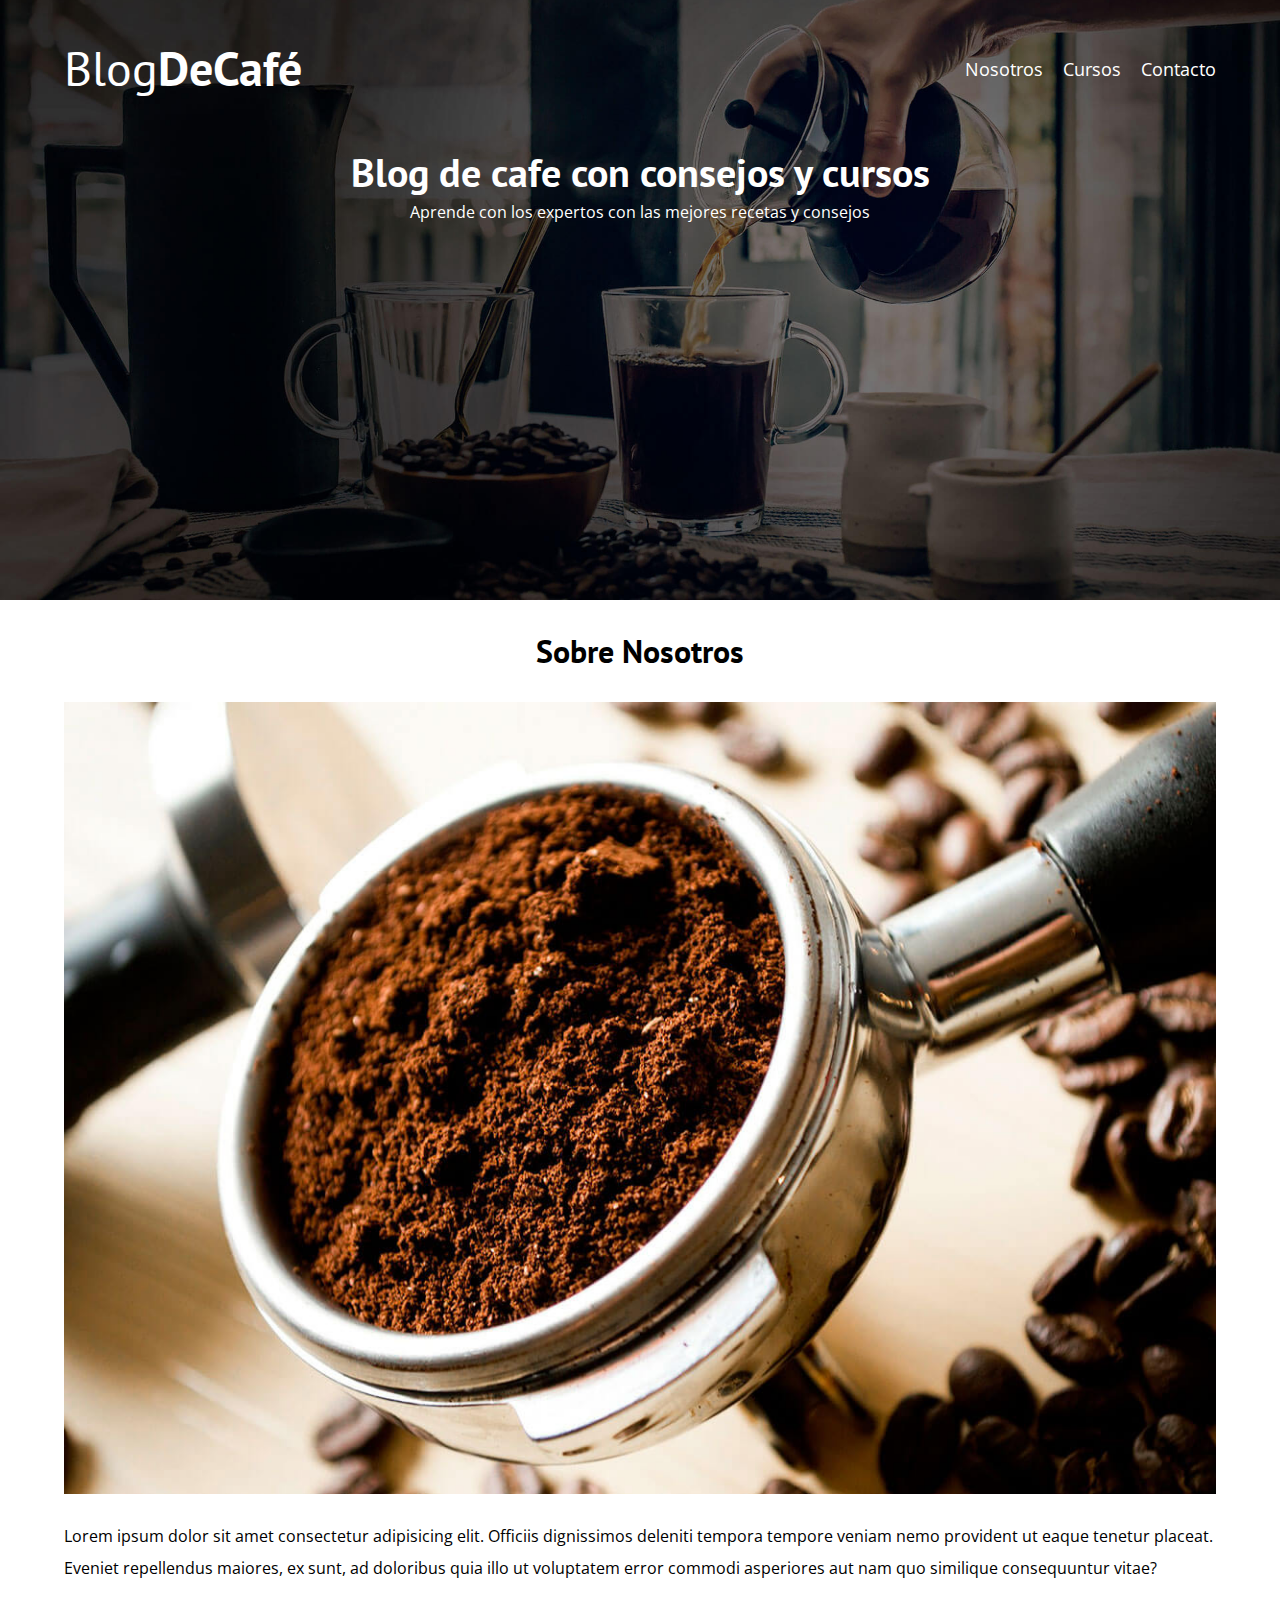
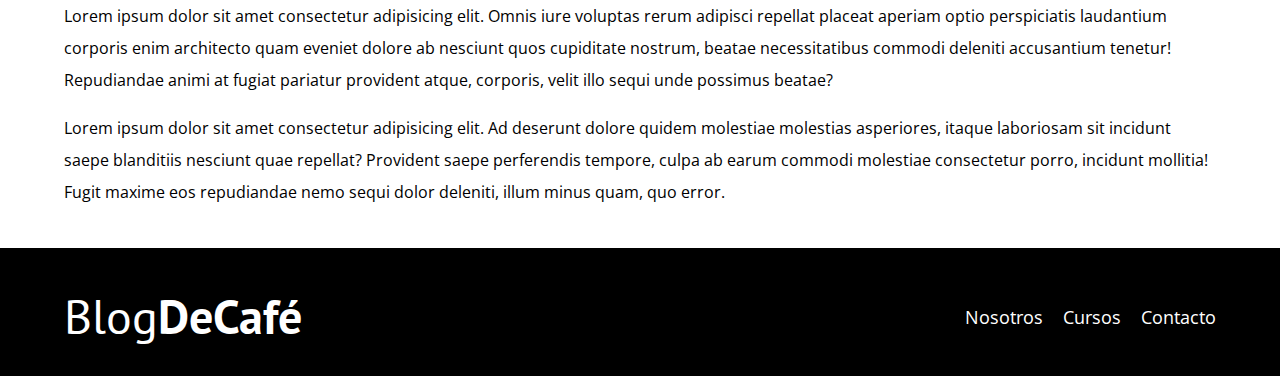
<file: BlogCafé/entrada.html>
<!DOCTYPE html>
<html lang="en">
<head>
    <meta charset="UTF-8">
    <meta http-equiv="X-UA-Compatible" content="IE=edge">
    <meta name="viewport" content="width=device-width, initial-scale=1.0">
    <title>BlogDeCafe</title>
    <link rel="stylesheet" href="normalize.css">
    <link href="https://fonts.googleapis.com/css2?family=Open+Sans&family=PT+Sans:wght@400;700&display=swap" rel="stylesheet">
    <link rel="stylesheet" href="style.css">
</head>
<body>
    
    <header class="header">

        <div class="contenedor">
            <div class="barra">
                <a href="index.html" class="logo">
                    <h1 class="logo__nombre no-margin centrar-texto">Blog<span class="logo__bold">DeCafé</span></h1>
                </a>

                <nav class="navegacion">
                    <a href="nosotros.html" class="navegacion__enlace">Nosotros</a>
                    <a href="cursos.html" class="navegacion__enlace">Cursos</a>
                    <a href="contacto.html" class="navegacion__enlace">Contacto</a>
                </nav>
            </div>
        </div>

        <div class="header__texto">
            <h2 class="no-margin">Blog de cafe con consejos y cursos</h2>
            <p class="no-margin">Aprende con los expertos con las mejores recetas y consejos</p>
        </div>
    </header>

    <main class="contenedor">
        <h3 class="centrar-texto">Sobre Nosotros</h3>

        <img src="img/blog1.jpg" alt="imagen del blog">
        <p>Lorem ipsum dolor sit amet consectetur adipisicing elit. Officiis dignissimos deleniti tempora tempore veniam nemo provident ut eaque tenetur placeat. Eveniet repellendus maiores, ex sunt, ad doloribus quia illo ut voluptatem error commodi asperiores aut nam quo similique consequuntur vitae?</p>
        <p>Lorem ipsum dolor sit amet consectetur adipisicing elit. Omnis iure voluptas rerum adipisci repellat placeat aperiam optio perspiciatis laudantium corporis enim architecto quam eveniet dolore ab nesciunt quos cupiditate nostrum, beatae necessitatibus commodi deleniti accusantium tenetur! Repudiandae animi at fugiat pariatur provident atque, corporis, velit illo sequi unde possimus beatae?</p>
        <p>Lorem ipsum dolor sit amet consectetur adipisicing elit. Ad deserunt dolore quidem molestiae molestias asperiores, itaque laboriosam sit incidunt saepe blanditiis nesciunt quae repellat? Provident saepe perferendis tempore, culpa ab earum commodi molestiae consectetur porro, incidunt mollitia! Fugit maxime eos repudiandae nemo sequi dolor deleniti, illum minus quam, quo error.</p>
    </main>

    <footer class="footer"> 
        <div class="contenedor">

            <div class="barra">
                <a href="index.html" class="logo">
                    <h1 class="logo__nombre no-margin centrar-texto">Blog<span class="logo__bold">DeCafé</span></h1>
                </a>

                <nav class="navegacion">
                    <a href="nosotros.html" class="navegacion__enlace">Nosotros</a>
                    <a href="cursos.html" class="navegacion__enlace">Cursos</a>
                    <a href="contacto.html" class="navegacion__enlace">Contacto</a>
                </nav>
            </div>

        </div>
    </footer>

</body>
</html>
</file>
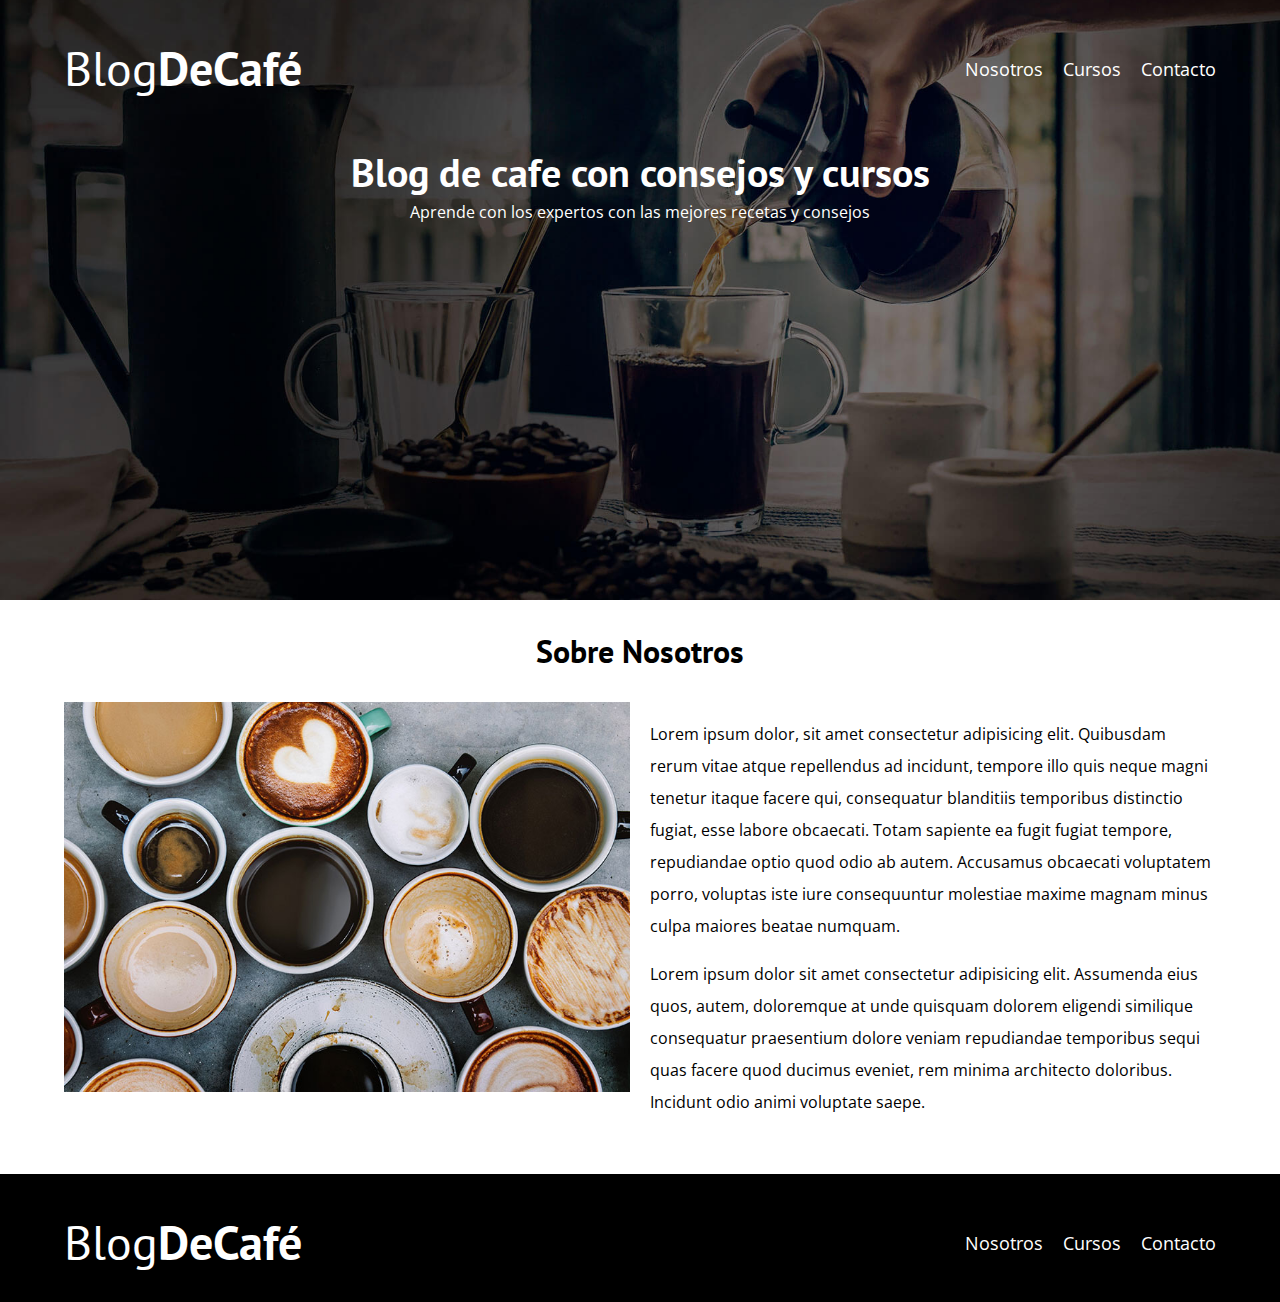
<file: BlogCafé/nosotros.html>
<!DOCTYPE html>
<html lang="en">
<head>
    <meta charset="UTF-8">
    <meta http-equiv="X-UA-Compatible" content="IE=edge">
    <meta name="viewport" content="width=device-width, initial-scale=1.0">
    <title>BlogDeCafe</title>
    <link rel="stylesheet" href="normalize.css">
    <link href="https://fonts.googleapis.com/css2?family=Open+Sans&family=PT+Sans:wght@400;700&display=swap" rel="stylesheet">
    <link rel="stylesheet" href="style.css">
</head>
<body>
    
    <header class="header">

        <div class="contenedor">
            <div class="barra">
                <a href="index.html" class="logo">
                    <h1 class="logo__nombre no-margin centrar-texto">Blog<span class="logo__bold">DeCafé</span></h1>
                </a>

                <nav class="navegacion">
                    <a href="nosotros.html" class="navegacion__enlace">Nosotros</a>
                    <a href="cursos.html" class="navegacion__enlace">Cursos</a>
                    <a href="contacto.html" class="navegacion__enlace">Contacto</a>
                </nav>
            </div>
        </div>

        <div class="header__texto">
            <h2 class="no-margin">Blog de cafe con consejos y cursos</h2>
            <p class="no-margin">Aprende con los expertos con las mejores recetas y consejos</p>
        </div>
    </header>

    <main class="contenedor">
        <h3 class="centrar-texto">Sobre Nosotros</h3>

        <div class="sobre-nosotros">
            <div class="sobre-nosotros__imagen">
                <img src="img/nosotros.jpg" alt="imagen nosotros">
            </div>

            <div class="sobre-nosotros__texto">
                <p>Lorem ipsum dolor, sit amet consectetur adipisicing elit. Quibusdam rerum vitae atque repellendus ad incidunt, tempore illo quis neque magni tenetur itaque facere qui, consequatur blanditiis temporibus distinctio fugiat, esse labore obcaecati. Totam sapiente ea fugit fugiat tempore, repudiandae optio quod odio ab autem. Accusamus obcaecati voluptatem porro, voluptas iste iure consequuntur molestiae maxime magnam minus culpa maiores beatae numquam.</p>
                <p>Lorem ipsum dolor sit amet consectetur adipisicing elit. Assumenda eius quos, autem, doloremque at unde quisquam dolorem eligendi similique consequatur praesentium dolore veniam repudiandae temporibus sequi quas facere quod ducimus eveniet, rem minima architecto doloribus. Incidunt odio animi voluptate saepe.</p>
            </div>
        </div>
    </main>

    <footer class="footer"> 
        <div class="contenedor">

            <div class="barra">
                <a href="index.html" class="logo">
                    <h1 class="logo__nombre no-margin centrar-texto">Blog<span class="logo__bold">DeCafé</span></h1>
                </a>

                <nav class="navegacion">
                    <a href="nosotros.html" class="navegacion__enlace">Nosotros</a>
                    <a href="cursos.html" class="navegacion__enlace">Cursos</a>
                    <a href="contacto.html" class="navegacion__enlace">Contacto</a>
                </nav>
            </div>

        </div>
    </footer>

</body>
</html>
</file>
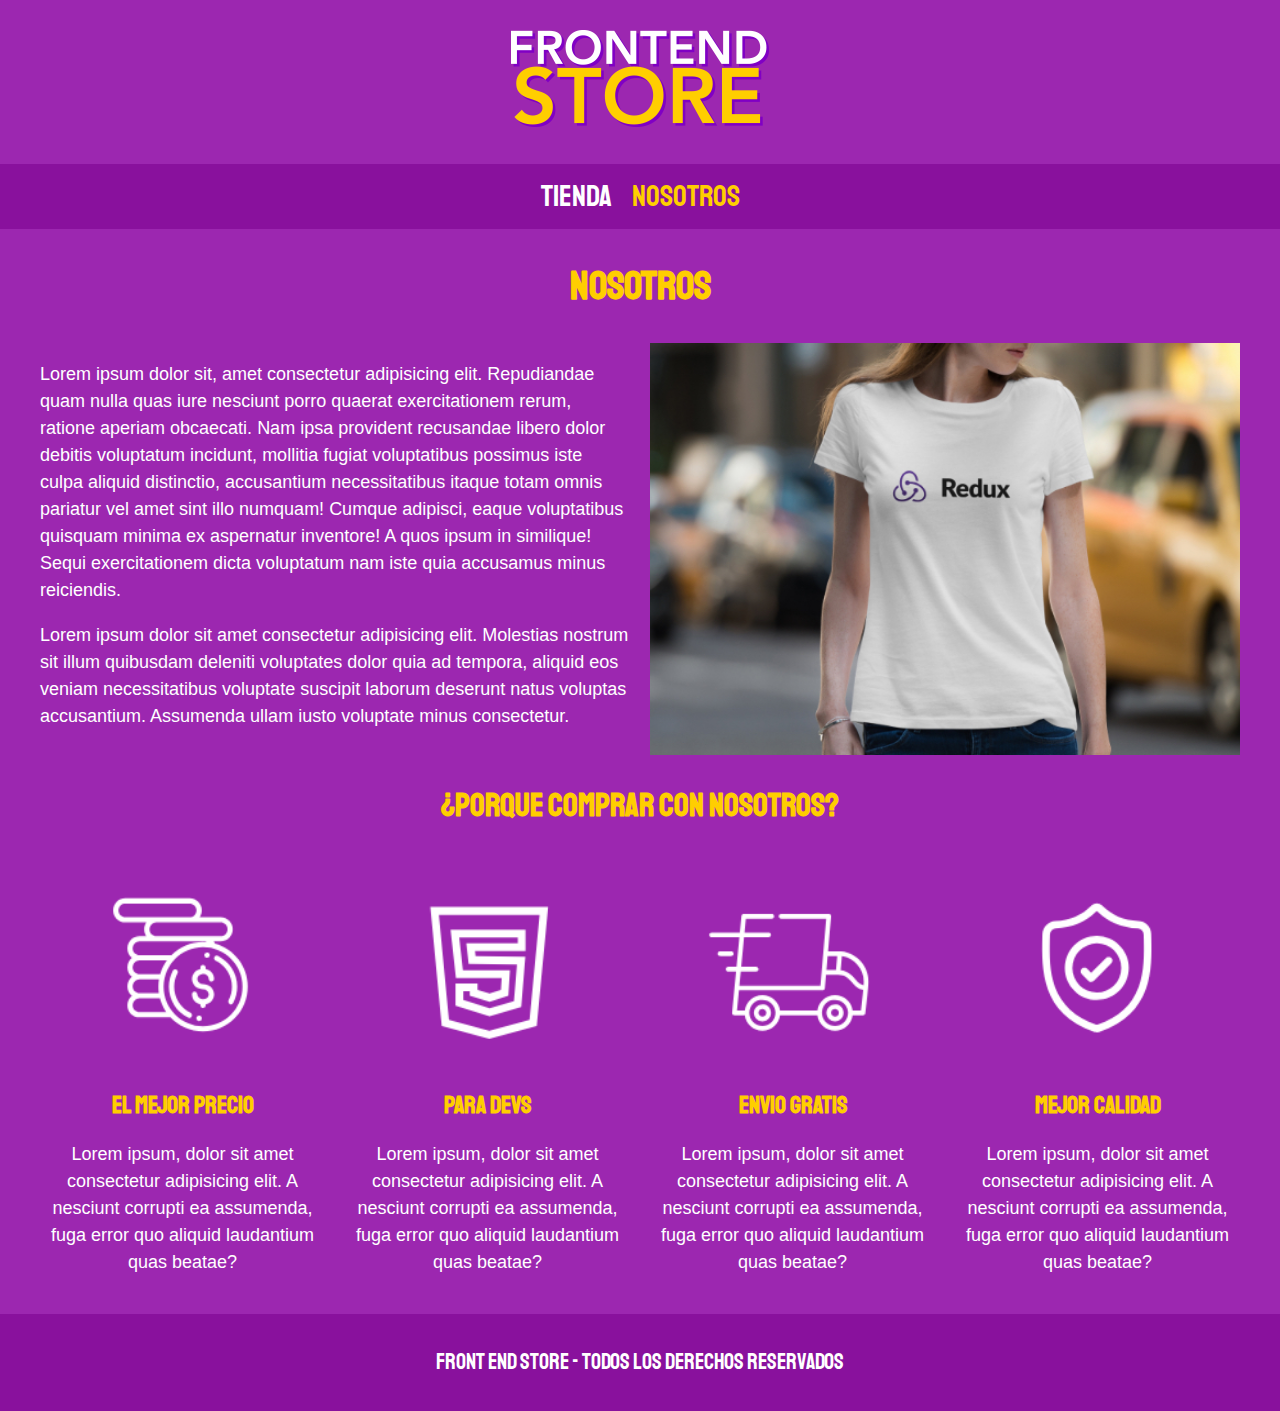
<file: Frontend Store/nosotros.html>
<!DOCTYPE html>
<html lang="en">
<head>
    <meta charset="UTF-8">
    <meta name="viewport" content="width=device-width, initial-scale=1.0">
    <title>Frontend Store</title>
    <link rel="stylesheet" href="normalize.css">
    <link rel="preconnect" href="https://fonts.googleapis.com">
    <link rel="preconnect" href="https://fonts.gstatic.com" crossorigin>
    <link href="https://fonts.googleapis.com/css2?family=Staatliches&display=swap" rel="stylesheet">
    <link rel="stylesheet" href="estilo.css">
</head>
<body>
    <header class="header">
        <a href="index.html">
            <img class="header__logo" src=".//img/logo.png" alt="Logotipo">
        </a>
    </header>

    <nav class="navegacion">
        <a class="navegacion__enlace" href="index.html">Tienda</a>
        <a class="navegacion__enlace navegacion__enlace--activo" href="nosotros.html">Nosotros</a>
    </nav>

    <main class="contenedor">
        <h1>Nosotros</h1>

        <div class="nosotros">
            <div class="nosotros__contenido">
                <p>Lorem ipsum dolor sit, amet consectetur adipisicing elit. Repudiandae quam nulla quas iure nesciunt porro quaerat exercitationem rerum, ratione aperiam obcaecati. Nam ipsa provident recusandae libero dolor debitis voluptatum incidunt, mollitia fugiat voluptatibus possimus iste culpa aliquid distinctio, accusantium necessitatibus itaque totam omnis pariatur vel amet sint illo numquam! Cumque adipisci, eaque voluptatibus quisquam minima ex aspernatur inventore! A quos ipsum in similique! Sequi exercitationem dicta voluptatum nam iste quia accusamus minus reiciendis.</p>

                <p>Lorem ipsum dolor sit amet consectetur adipisicing elit. Molestias nostrum sit illum quibusdam deleniti voluptates dolor quia ad tempora, aliquid eos veniam necessitatibus voluptate suscipit laborum deserunt natus voluptas accusantium. Assumenda ullam iusto voluptate minus consectetur.</p>
            </div>
            <img class="nosotros__imagen" src="img/nosotros.jpg" alt="imagen nosotros">
        </div>
    </main>

    <section class="contenedor comprar">
        <h2 class="comprar__titulo">¿Porque comprar con nosotros?</h2>

        <div class="bloques">
            <div class="bloque">
                <img class="bloque__imagen" src="img/icono_1.png" alt="porque comprar">
                <h3 class="bloque__titulo">El Mejor Precio</h3>
                <p>Lorem ipsum, dolor sit amet consectetur adipisicing elit. A nesciunt corrupti ea assumenda, fuga error quo aliquid laudantium quas beatae?</p>
            </div> <!-- .bloque -->

            <div class="bloque">
                <img class="bloque__imagen" src="img/icono_2.png" alt="porque comprar">
                <h3 class="bloque__titulo">Para Devs</h3>
                <p>Lorem ipsum, dolor sit amet consectetur adipisicing elit. A nesciunt corrupti ea assumenda, fuga error quo aliquid laudantium quas beatae?</p>
            </div> <!-- .bloque -->

            <div class="bloque">
                <img class="bloque__imagen" src="img/icono_3.png" alt="porque comprar">
                <h3 class="bloque__titulo">Envio Gratis</h3>
                <p>Lorem ipsum, dolor sit amet consectetur adipisicing elit. A nesciunt corrupti ea assumenda, fuga error quo aliquid laudantium quas beatae?</p>
            </div> <!-- .bloque -->

            <div class="bloque">
                <img class="bloque__imagen" src="img/icono_4.png" alt="porque comprar">
                <h3 class="bloque__titulo">Mejor Calidad</h3>
                <p>Lorem ipsum, dolor sit amet consectetur adipisicing elit. A nesciunt corrupti ea assumenda, fuga error quo aliquid laudantium quas beatae?</p>
            </div> <!-- .bloque -->
        </div> <!-- .bloques -->
    </section>

    <footer class="footer">
        <p class="footer__texto">Front End Store - Todos los derechos reservados</p>
    </footer>
</body>
</html>
</file>
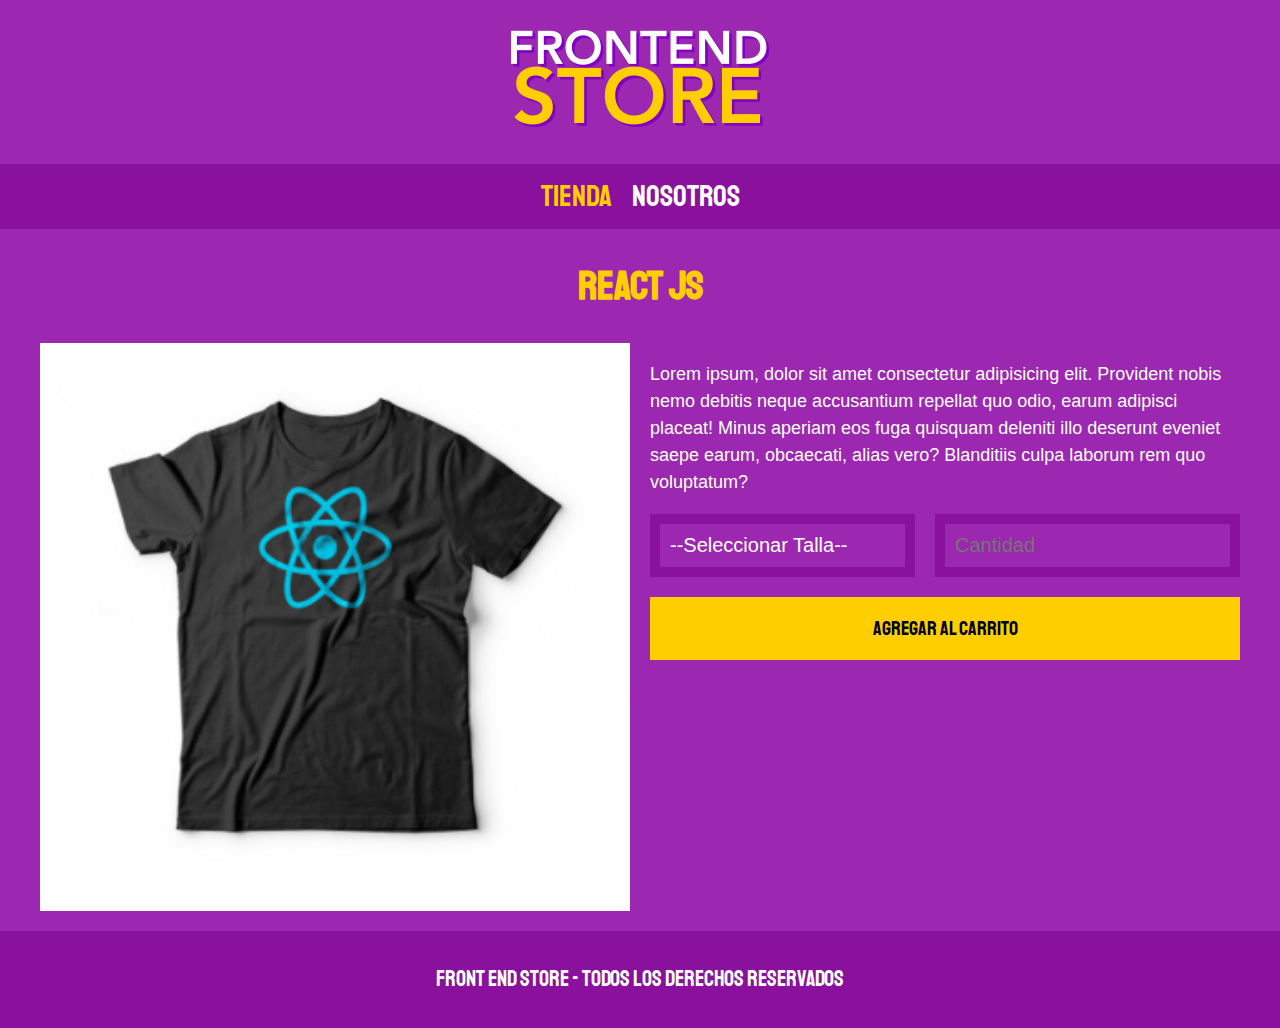
<file: Frontend Store/producto.html>
<!DOCTYPE html>
<html lang="en">
<head>
    <meta charset="UTF-8">
    <meta name="viewport" content="width=device-width, initial-scale=1.0">
    <title>Frontend Store</title>
    <link rel="stylesheet" href="normalize.css">
    <link rel="preconnect" href="https://fonts.googleapis.com">
    <link rel="preconnect" href="https://fonts.gstatic.com" crossorigin>
    <link href="https://fonts.googleapis.com/css2?family=Staatliches&display=swap" rel="stylesheet">
    <link rel="stylesheet" href="estilo.css">
</head>
<body>
    <header class="header">
        <a href="index.html">
            <img class="header__logo" src=".//img/logo.png" alt="Logotipo">
        </a>
    </header>

    <nav class="navegacion">
        <a class="navegacion__enlace navegacion__enlace--activo" href="index.html">Tienda</a>
        <a class="navegacion__enlace" href="nosotros.html">Nosotros</a>
    </nav>

    <main class="contenedor">
        <h1>React JS</h1>

        <div class="camisa">
            <img class="camisa__imagen" src="img/3.jpg" alt="imagen del producto">

            <div class="camisa__contenido">
                <p>Lorem ipsum, dolor sit amet consectetur adipisicing elit. Provident nobis nemo debitis neque accusantium repellat quo odio, earum adipisci placeat! Minus aperiam eos fuga quisquam deleniti illo deserunt eveniet saepe earum, obcaecati, alias vero? Blanditiis culpa laborum rem quo voluptatum?</p>

                <form class="formulario">
                    <select class="formulario__campo">
                        <option disabled selected>--Seleccionar Talla--</option>
                        <option>Chica</option>
                        <option>Mediana</option>
                        <option>Grande</option>
                    </select>
                    <input class="formulario__campo" type="number" placeholder="Cantidad" min="1">
                    <input class="formulario__submit" type="submit" value="Agregar al Carrito">
                </form>
            </div>
        </div>
    </main>

    <footer class="footer">
        <p class="footer__texto">Front End Store - Todos los derechos reservados</p>
    </footer>
</body>
</html>
</file>
<file: BlogCafé/style.css>
/* Parametros Globales */
:root{
    /* Fuentes */
    --fuenteHeading: 'PT Sans', sans-serif;
    --fuenteParrafos: 'Open Sans', sans-serif;
    /* Paleta de colores */
    --primario: #784d3c;
    --gris: #e1e1e1;
    --blanco: #ffffff;
    --negro: #000000; 
}
html{
    box-sizing: border-box;
    font-size: 62.5%; /* 1rem = 10px */
}
*, *:before, *:after{
    box-sizing: inherit;
}
body{
    font-family: var(--fuenteParrafos);
    font-size: 1.6rem;
    line-height: 2;
}

/* GLobales */
.contenedor{
    max-width: 120rem;
    width: 90%;
    margin: 0 auto;
}
a{
    text-decoration: none;
}
h1, h2, h3, h4{
    font-family: var(--fuenteHeading);
    line-height: 1.2;
}
h1{
    font-size: 4.8rem;
}
h2{
    font-size: 4rem;
}
h3{
    font-size: 3.2rem;
}
h4{
    font-size: 2.8rem;
}
img{
    max-width: 100%;
}
/* Utilidades */
.no-margin{
    margin: 0;
}
.no-padding{
    padding: 0;
}
.centrar-texto{
    text-align: center;
}
/* Header */
.webp .header{
    background-image: url(img/banner.webp);
}
.header{
    background-image: url(img/banner.jpg);
    height: 60rem;
    background-size: cover;
    background-repeat: no-repeat;
    background-position: center center;
}
.header__texto{
    text-align: center;
    color: var(--blanco);
    margin-top: 5rem;
}
@media (min-width: 768px) {
    .header-texto{
        padding-top: 15rem;
    }    
}

 .barra{
    padding-top: 4rem;
} 

@media (min-width: 768px) {
    .barra{
        display: flex;
        justify-content: space-between;
        align-items: center;
    }
}
.logo{
    color: var(--blanco);
}
.logo__nombre{
    font-weight: 400;
}
.logo__bold{
    font-weight: 700;
}
@media (min-width: 768px) {
    .navegacion{
       display: flex;
       gap: 2rem; 
    }
}
.navegacion__enlace{
    display: block;
    text-align: center;
    font-size: 1.8rem;
    color: var(--blanco);
}
@media (min-width: 768px) {
    .contenido-principal{
        display: grid;
        grid-template-columns: 2fr 1fr;
        column-gap: 4rem;
    }
}

.entrada{
    border-bottom: 1px solid var(--gris);
    margin-bottom: 2rem;
}
.entrada:last-of-type{
    border: none;
    margin-bottom: 0;
}
.boton{
    display: block;
    font-family: var(--fuenteHeading);
    color: var(--blanco);
    text-align: center;
    padding: 1rem 3rem;
    font-size: 1.8rem;
    text-transform: uppercase;
    font-weight: 700;
    margin-bottom: 2rem;
    border: none;
}
@media (min-width: 768px) {
    .boton{
        display: inline-block;
    }
 }
.boton:hover{
    cursor: pointer;
}
.boton--primario{
    background-color: var(--negro);
}
.boton--secundario{
    background-color: var(--primario);
}
.cursos{
    list-style: none;
}
.widget-curso{
    border-bottom: 1px solid var(--gris);
    margin-bottom: 2rem;
}
.widget-curso:last-of-type{
    border-bottom: none;
    margin-bottom: 0;
}
.widget-curso__label{
    font-family: var(--fuenteHeading);
    font-weight: bold;
}
.widget-curso__info{
    font-weight: normal;
}
.widget-curso__label,
.widget-curso__info{
    font-size: 2rem;
}
/* Footer */
.footer{
    background-color: var(--negro);
    padding-bottom: 3rem;
    margin-top: 4rem;
}

/* Sobre Nosotros */
@media (min-width: 768px) {
    .sobre-nosotros{
        display: grid;
        grid-template-columns: repeat(2, 1fr);
        column-gap: 2rem;
    }
}
/* Cursos */
.curso{
    padding: 3rem 0;
    border-bottom: 1px solid var(--gris);
}
@media (min-width: 768px) {
    .curso{
        display: grid;
        grid-template-columns: 1fr 2fr;
        column-gap: 2rem;
    }
 }
.curso:last-of-type{
    border: none;
}

.curso__label{
    font-family: var(--fuenteHeading);
    font-weight: bold;
}
.curso__info{
    font-weight: normal;
}
.curso__label,
.curso__info{
    font-size: 2rem;
}    

/* Contacto */
.contacto-bg{
    background-image: url(img/contacto.jpg);
    height: 40rem;
    background-size: cover;
    background-repeat: no-repeat;
}

/* Formulario */
.formulario{
    background-color: var(--blanco);
    margin: -5rem auto 0 auto;
    width: 95%;
    padding: 5rem;
}
.campo{
    display: flex;
    margin-bottom: 2rem;
}
.campo__label{
    flex: 0 0 9rem;
    text-align: right;
    padding-right: 2rem;
}
.campo__field{
    flex: 1;
    border: 1px solid var(--gris);
}
.campo__field--texarea{
    height: 20rem;
}
</file>
<file: Frontend Store/estilo.css>
:root{
    --primario: #9c27b0;
    --primarioOscuro: #89119d;
    --secundario: #ffce00;
    --secundarioOscuro: rgb(233,287,2);
    --blanco: #fff;
    --negro: #000;

    --fuentePrincipal: 'Staatliches', cursive;;
}

html{
    box-sizing: border-box;
    font-size: 62.5%; /* 1rem = 10px */
}

*, *:before, *:after {
    box-sizing: inherit;
}

/* Globales */
body{
    background-color: var(--primario);
    font-size: 1.6rem;
    line-height: 1.5;
}
p{
    font-size: 1.8rem;
    font-family: Arial, Helvetica, sans-serif;
    color: var(--blanco);
}
a{
    text-decoration: none;
}
img{
    width: 100%; 
}
.contenedor{
    max-width: 120rem;
    margin: 0 auto;
}
h1, h2, h3{
    text-align: center;
    color: var(--secundario);
    font-family: var(--fuentePrincipal);
}
h1{
    font-size: 4rem;
}
h2{
    font-size: 3.2rem;
}
h3{
    font-size: 2.4rem;
}

/* Header */
.header{
    display: flex;
    justify-content: center;
}
.header__logo{
    margin: 3rem 0;
}
/* Footer */
.footer{
    background-color: var(--primarioOscuro);
    padding: 1rem 0;
    margin-top: 2rem;
}
.footer__texto{
    font-family: var(--fuentePrincipal);
    text-align: center;
    font-size: 2.2rem;
}
/* Navegacion */
.navegacion{
    background-color: var(--primarioOscuro);
    padding: 1rem 0;
    display: flex;
    justify-content: center;
    gap: 2rem;
}
.navegacion__enlace{
    font-family: var(--fuentePrincipal);
    color: var(--blanco);
    font-size: 3rem;
}
.navegacion__enlace--activo,
.navegacion__enlace:hover{
    color: var(--secundario);
}

/* Grid */
.grid{
    display: grid;
    grid-template-columns: repeat(2, 1fr);
    gap: 2rem;
}
@media (min-width: 768px) {
    .grid{
        grid-template-columns: repeat(3, 1fr);
    }
 }

/* Productos */
.producto{
    background-color: var(--primarioOscuro);
    padding: 1rem;
}
.producto__nombre{
    font-size: 4rem;
}
.producto__precio{
    font-size: 2.8rem;
    color: var(--secundario);
}
.producto__nombre,
.producto__precio{
    font-family: var(--fuentePrincipal);
    margin: 1rem 0;
    text-align: center;
    line-height: 1.2;
}

/* Graficos */
.grafico{
    min-height: 30rem;
    background-size: cover;
    grid-column: 1/3;
}
.grafico--camisas{
    grid-row: 2/3;
    background-image: url(img/grafico1.jpg);
}
.grafico--node{
    background-image: url(img/grafico2.jpg);
    grid-row: 8/9;
}
@media (min-width: 768px) {
    .grafico--node{
        grid-row: 5/6;
        grid-column: 2/4;
    }
}

 /* Nosotros */
 .nosotros{
    display: grid;
    grid-template-rows: repeat(2,1auto);
}
 @media (min-width: 768px) {
    .nosotros{
        grid-template-columns: repeat(2,1fr);
        column-gap: 2rem;
    }
}
.nosotros__imagen{
    grid-row: 1/2;
}
@media (min-width: 768px) {
    .nosotros__imagen{
        grid-column: 2/3;
    }
}

/* Bloques */
.bloques{
    display: grid;
    grid-template-columns: repeat(2,1fr);
    gap: 2rem;
}
@media (min-width: 768px) {
    .bloques{
        grid-template-columns: repeat(4,1fr);
    }
 }
.bloque{
    text-align: center;
}
.bloque__titulo{
    margin: 0;
}

/* Pagina del producto */
@media (min-width: 768px) {
    .camisa{
        display: grid;
        grid-template-columns: repeat(2,1fr);
        column-gap: 2rem;
    }
}
.formulario{
    display: grid;
    grid-template-columns: repeat(2,1fr);
    gap: 2rem;
}
.formulario__campo{
    border: 1rem solid var(--primarioOscuro);
    background-color: transparent;
    color: var(--blanco);
    font-size: 2rem;
    font-family: Arial, Helvetica, sans-serif;
    padding: 1rem;
    appearance: none;
}
.formulario__submit{
    background-color: var(--secundario);
    border: none;
    font-size: 2rem;
    font-family: var(--fuentePrincipal);
    padding: 2rem;
    transition: background-color .3s ease;
    grid-column: 1/3;
}
.formulario__submit:hover{
    cursor: pointer;
    background-color: var(--secundarioOscuro);
}
</file>
<file: Pagina Freelancer/estilo.css>
:root{
    --blanco: #ffffff;
    --oscuro: #212121;
    --primario: #ffc107;
    --secundario: #0097a7;
    --gris: #757575;
    --grisClaro: #dfe9f3;
}
html{
    font-size: 62.5%;
    box-sizing: border-box;
    scroll-snap-type: y mandatory;
}
*,*:before, *:after{
    box-sizing: inherit;
}
body{
    font-size: 16px;
    font-family: 'Krub', sans-serif;
    background-image: linear-gradient(to top, var(--grisClaro) 0%, var(--blanco) 100%);
}
h1{
    font-size: 3.8rem;
}
h2{
    font-size: 2.8rem;
}
h3{
    font-size: 1.8rem;
}
h1,h2,h3{
    text-align: center;
}
.titulo span{
    font-size: 2rem;
}

.contenedor{
    width: 120rem;
    margin: 0 auto;
}
.boton{
    background-color: var(--secundario);
    color: var(--blanco);
    padding: 1rem 3rem;
    margin-top: 1rem;
    font-size: 2rem;
    text-decoration: none;
    text-transform: uppercase;
    font-weight: bold;
    border-radius: 0.5rem;
    width: 90%;
    text-align: center;
    border: none;
}
@media (min-width: 768px) { 
    .boton{
        width: auto;
    }
 }
 .boton:hover{
    cursor: pointer;
 }
 .sombra{
    -webkit-box-shadow: 0px 5px 15px 0px rgba(102,102,102,0.51);
    -moz-box-shadow: 0px 5px 15px 0px rgba(102,102,102,0.51);
    box-shadow: 0px 5px 15px 0px rgba(102,102,102,0.51);
    background-color: var(--blanco);
    padding: 2rem;
    border-radius: 1rem;
 }
.w-sm-100{
    width: 100%;
}
@media (min-width: 768px) {
    .w-sm-100{
        width: auto;
    }
 }
.flex{
    display: flex;
}
.alinear-derecha{
    justify-content: flex-end;
}
.nav-bg{
    background-color: var(--secundario);
}
.navegacion-principal{
    display: flex;
    flex-direction: column;
}
@media (min-width: 768px) {
    .navegacion-principal{
        flex-direction: row;
        justify-content: space-between;
    }
 }

.navegacion-principal a{
    display: block;
    text-align: center;
    color: var(--blanco);
    text-decoration: none;
    font-size: 2rem;
    font-weight: 700;
    padding: 1rem;
}
.navegacion-principal a:hover{
    background-color: var(--primario);
    color: var(--oscuro);
}

.hero{
    background-image: url(./img/img1.jpg);
    background-repeat: no-repeat;
    background-size: cover;
    height: 410px;
    position: relative;
    margin-bottom: 2rem;
}
.contenido-hero{
    position: absolute;
    background-color: rgb(0 0 0 / 70%);
    width: 100%;
    height: 100%;
    display: flex;
    flex-direction: column;
    align-items: center;
    justify-content: center;
}
.contenido-hero h2, .contenido-hero p{
    color: var(--blanco);
}
.ubicacion{
    display: flex;
    align-items: flex-end;
}

.servicios, .navegacion-principal, .formulario{
    scroll-snap-align: center;
    scroll-snap-stop: always;
}

@media (min-width: 768px) {
    .servicios{
        display: grid;
        grid-template-columns: repeat(3, 33.3%);
        column-gap: 1rem;
    } 
}
.servicio{
    display: flex;
    flex-direction: column;
    align-items: center;
}  
.servicio h3{
    color: var(--secundario);
    font-weight: normal;
} 
.servicio p{
    line-height: 2;
    text-align: center;
}
.servicio .iconos{
    height: 15rem;
    width: 15rem;
    background-color: var(--primario);
    border-radius: 50%;
    display: flex;
    justify-content: space-evenly;
    align-items: center;
}
.formulario{
    background-color: var(--gris);
    width: min(60rem, 100%);
    margin: 0 auto;
    padding: 2rem;
    border-radius: 1rem;
}
.formulario fieldset{
    border: none;
}
.formulario legend{
    text-align: center;
    font-size: 1.8rem;
    text-transform: uppercase;
    font-weight: 700;
    margin-bottom: 2rem;
    color: var(--primario);
}
@media (min-width: 768px) {
    .contenedor-campos{
        display: grid;
        grid-template-columns: repeat(2, 50%);
        grid-template-rows: auto auto 20rem;
        column-gap: 1rem;
    }
    .campo:nth-child(3), 
    .campo:nth-child(4){
        grid-column: 1 / 3;
    }
 }
.campo{
    margin-bottom: 1rem;
}
.campo label{
    color: var(--blanco);
    font-weight: bold;
    margin-bottom: 0.5rem;
    display: block;
}
.input-text{
    width: 100%;
    border: none;
    padding: 1.5rem;
    border-radius: 0.5rem;
}
.campo textarea{
    height: 20rem;
}
.enviar .boton{
    width: 100%;
}
.footer{
    text-align: center;
}
</file>
<file: Tienda model 2/estilo.css>
@import url('https://fonts.googleapis.com/css2?family=Poppins:wght@200;300;400;500;600;700&display=swap');
*{
    font-family: 'Poppins', sans-serif;
    margin: 0;
    padding: 0;
    scroll-padding-top: 2rem;
    scroll-behavior: smooth;
    box-sizing: border-box;
    list-style: none;
    text-decoration: none;
}
:root{
    --main-color: #fd4646;
    --text-color: #171427;
    --bg-color: #fff;
}
img{
    width: 100%;
}
body{
    color: var(--text-color);
}
.container{
    max-width: 1068px;
    margin: auto;
    width: 100%;
}
section{
    padding: 4rem 0 3rem;
}
/* Header */
header{
    position: fixed;
    top: 0;
    left: 0;
    width: 100%;
    background: var(--bg-color);
    box-shadow: 0 1px 4px hsl(0 4% 15% / 10%);
    z-index: 100;
}
.nav{
    display: flex;
    align-items: center;
    justify-content: space-between;
    padding: 20px 0;
}
.logo{
   font-size: 1.1rem;
   color: var(--text-color);
   font-weight: 400; 
}
#cart-icon{
    font-size: 1.8rem;
    cursor: pointer;
}
/* Cart */
.cart{
    position: fixed;
    top: 0;
    right: -100%;
    width: 360px;
    min-height: 100vh;
    padding: 20px;
    background: var(--bg-color);
    box-shadow: -2px 0 4px hsl(0 4% 15% / 10%);
    transition: 0.3s;
}
.cart.active{
    right: 0;
}
.cart-title{
    text-align: center;
    font-size: 1.5rem;
    font-weight: 600;
    margin-top: 2rem;
}
.cart-box{
    display: grid;
    grid-template-columns: 32% 50% 18%;
    align-items: center;
    gap: 1rem;
    margin-top: 1rem;
}
.cart-img{
    width: 100px;
    height: 100px;
    object-fit: contain;
    padding: 10px;
}
.detail-box{
    display: grid;
    row-gap: 0.5rem;
}
.cart-product-title{
    font-size: 1rem;
    text-transform: uppercase;
}
.cart-price{
    font-weight: 500;
}
.cart-quantity{
    border: 1px solid var(--text-color);
    outline-color: var(--main-color);
    width: 2.4rem;
    text-align: center;
    font-size: 1rem;
}
.cart-remove{
    font-size: 24px;
    color: var(--main-color);
    cursor: pointer;
}
.total{
    display: flex;
    justify-content: flex-end;
    margin-top: 1.5rem;
    border-top: 1px solid var(--text-color);
}
.total-title{
    font-size: 1rem;
    font-weight: 600;
}
.total-price{
    margin-left: 0.5rem;
}
.btn-buy{
    display: flex;
    margin: 1.5rem auto 0 auto;
    padding: 12px 20px;
    border: none;
    background: var(--main-color);
    color: var(--bg-color);
    font-size: 1rem;
    font-weight: 500;
    cursor: pointer;
}
.btn-buy:hover{
    background: var(--text-color);
}
#close-cart{
    position: absolute;
    top: 1rem;
    right: 0.8rem;
    font-size: 2rem;
    color: var(--text-color);
    cursor: pointer; 
}
.section-title{
    font-size: 2rem;
    font-weight: 600;
    text-align: center;
    margin-bottom: 1.5rem;
}
.shop{
    margin-top: 2rem;
}
/* Shop Content */
.shop-content{
    display: grid;
    grid-template-columns: repeat(auto-fit, minmax(220px, auto));
    gap: 1.5rem;
}
.product-box{
    position: relative;
}
.product-box:hover{
    padding: 10px;
    border: 1px solid var(--text-color);
    transition: 0.4s;
}
.product-img{
    width: 100%;
    height: auto;
    margin-bottom: 0.5rem;
}
.product-title{
    font-size: 1.1rem;
    font-weight: 600;
    text-transform: uppercase;
    margin-bottom: 0.5rem;
}
.price{
    font-weight: 500;
}
.add-cart{
    position: absolute;
    bottom: 0;
    right: 0;
    background: var(--text-color);
    color: var(--bg-color);
    padding: 10px;
    cursor: pointer;
}
.add-cart:hover{
    background: hsl(249, 32%, 17%);
}
/* Breackpoints / Making Responsive */
@media (max-width:1080px){
    .nav{
        padding: 15px;
    }
    section{
        padding: 3rem 0 2rem;
    }
    .container{
        margin: 0 auto;
        width: 90%;
    }
    .shop{
        margin-top: 2rem !important;
    }
}
@media (max-width:400px){
    .nav{
        padding: 11px;
    }
    .logo{
        font-size: 1rem;
    }
    .cart{
        width: 320px;
    }
}
@media (max-width:360px){
    .shop{
        margin-top: 1rem !important;
    }
    .cart{
        width: 280px;
    }
}
</file>
